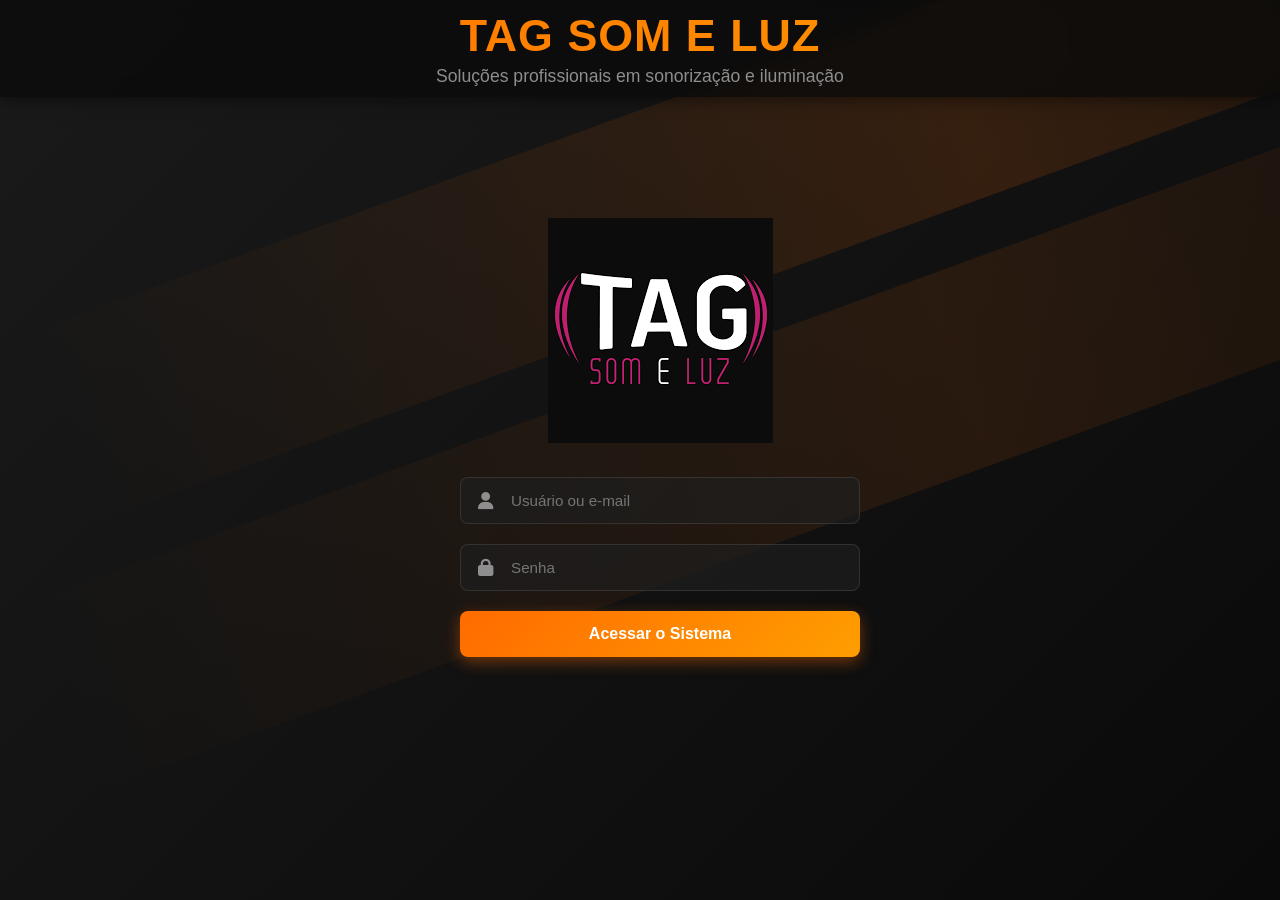
<file: index.html>
<!DOCTYPE html>
<html lang="pt-BR">
<head>
    <meta charset="UTF-8">
    <meta name="viewport" content="width=device-width, initial-scale=1.0, minimum-scale=1.0, maximum-scale=1.0, user-scalable=no">
    <title>Tag Som e Luz - Sistema Integrado</title>
    <link rel="stylesheet" href="https://cdnjs.cloudflare.com/ajax/libs/font-awesome/6.4.0/css/all.min.css">
    <link rel="stylesheet" href="style.css">
    <meta name="viewport" content="width=device-width, initial-scale=1.0">
    <meta name="viewport" content="width=device-width, initial-scale=1.0, viewport-fit=cover">
    
</head>
<body>

    <!-- Página de Login -->
    <div class="login-page" id="loginPage">
        <!-- Efeitos de fundo -->
        <div class="background-effects">
            <div class="light-beam"></div>
            <div class="light-beam"></div>
        </div>
        
        <!-- Cabeçalho -->
        <header class="logo-header">
            <h1>TAG SOM E LUZ</h1>
            <p>Soluções profissionais em sonorização e iluminação</p>
        </header>
        
        <!-- Conteúdo Principal -->
       
            
            <!-- Formulário de Login -->
            <div class="form-container">
                <div class="form-box">
                    <div class="form-logo">
                         <img src="src/tag.png" >
                    </div>
                    
                    <form id="login-form">
                        <div class="input-group">
                            <i class="fas fa-user"></i>
                            <input type="text" name="username" placeholder="Usuário ou e-mail" required>
                        </div>
                        
                        <div class="input-group">
                            <i class="fas fa-lock"></i>
                            <input type="password" name="password" placeholder="Senha" required>
                        </div>
                        
                        <input type="submit" value="Acessar o Sistema">
                    </form>
                    
                    
                </div>
            </div>
        </div>
    </div>
    
    <!-- Sistema Principal -->
    <div class="app-container" id="appContainer" style="display: none;">
        <!-- Sidebar -->
        <div class="sidebar">
            <div class="sidebar-header">
                <div class="sidebar-logo">
                    <div class="sidebar-logo-icon">
                        <i class="fas fa-lightbulb"></i>
                    </div>
                    <h1>Tag</h1>
                </div>
            </div>
            
            <ul class="nav-menu">
                <li class="nav-item">
                    <a href="#" class="nav-link active" data-page="dashboard">
                        <i class="fas fa-home"></i>
                        <span>TAG</span>
                    </a>
                </li>
                <li class="nav-item">
                    <a href="#" class="nav-link" data-page="equipamentos">
                        <i class="fas fa-boxes"></i>
                        <span>Equipamentos</span>
                    </a>
                </li>
                <li class="nav-item">
                    <a href="#" class="nav-link" data-page="eventos">
                        <i class="fas fa-calendar-alt"></i>
                        <span> Gerenciamento de Eventos</span>
                    </a>
                </li>
                <li class="nav-item">
                    <a href="#" class="nav-link" data-page="orcamentos">
                        <i class="fas fa-file-invoice-dollar"></i>
                        <span>Orçamentos</span>
                    </a>
                </li>
                <li class="nav-item">
                    <a href="#" class="nav-link" data-page="agendamento">
                        <i class="fas fa-calendar-check"></i>
                        <span>Agendamento</span>
                    </a>
                </li>
                <li class="nav-item">
                    <a href="#" class="nav-link">
                        <i class="fas fa-cog"></i>
                        <span>Configurações</span>
                    </a>
                </li>
            </ul>
        </div>
        
        <!-- Conteúdo Principal -->
        <div class="main-content">
            <!-- Topbar -->
            <div class="topbar">
                <div class="page-title" id="currentPageTitle">TAG SOM E LUS</div>
                <div class="user-info">
                    <div class="user-avatar">TAG</div>
                    <div class="user-name">gianeis</div>
                    <button class="logout-btn" id="logoutBtn">
                        <i class="fas fa-sign-out-alt"></i> Sair
                    </button>
                </div>
            </div>
            
            <!-- Dashboard -->
            <div class="page active" id="dashboard">
                <div class="dashboard-stats">
                    <div class="stat-card">
                        <i class="fas fa-boxes fa-2x"></i>
                        <div class="stat-value">243</div>
                        <div class="stat-label">Equipamentos</div>
                    </div>
                    <div class="stat-card">
                        <i class="fas fa-calendar-check fa-2x"></i>
                        <div class="stat-value">12</div>
                        <div class="stat-label">Eventos Ativos</div>
                    </div>
                    <div class="stat-card">
                        <i class="fas fa-file-invoice-dollar fa-2x"></i>
                        <div class="stat-value">8</div>
                        <div class="stat-label">Orçamentos</div>
                    </div>
                    <div class="stat-card">
                        <i class="fas fa-check-circle fa-2x"></i>
                        <div class="stat-value">86%</div>
                        <div class="stat-label">Checklists Concluídos</div>
                    </div>
                </div>
                
                
            </div>
            
            <!-- Página de Equipamentos -->
            <div class="page" id="equipamentos">
                
                <div class="equipamentos-container">
                    <h1><i class="fas fa-boxes"></i> Controle de Equipamentos</h1>
                    
                    <div class="filtros">
                        <select id="filtro-categoria2">
                            <option value="">Todas Categorias</option>
                            <option value="estrutura">Estruturas</option>
                            <option value="iluminacao">Iluminação</option>
                            <option value="som">Sonorização</option>
                            <option value="controle">Controles</option>
                            <option value="acessorio">Acessórios</option>
                        </select>
                        
                        <select id="filtro-local2">
                            <option value="">Todos Locais</option>
                            <option value="barracao">Barracão</option>
                            <option value="silene">Silene</option>
                            <option value="san-carlo">San Carlo</option>
                        </select>
                        
                        <input type="text" id="busca2" placeholder="Pesquisar equipamento...">
                    </div>
                    
                    <table id="tabela-equipamentos2">
                        <thead>
                            <tr>
                                <th>Material</th>
                                <th>Quantidade</th>
                                <th>Local</th>
                                <th>Observações</th>
                            </tr>
                        </thead>
                        <tbody>
                            <!-- Dados serão inseridos via JavaScript -->
                        </tbody>
                    </table>
                </div>
                <div class="equipamentos-container">
                    <h1><i class="fas fa-boxes"></i> Equipamentos Recentes</h1>
                    
                    <div class="filtros">
                        <select id="filtro-categoria">
                            <option value="">Todas Categorias</option>
                            <option value="estrutura">Estruturas</option>
                            <option value="iluminacao">Iluminação</option>
                            <option value="som">Sonorização</option>
                            <option value="som">Painel de LED</option>
                            <option value="controle">Controles</option>
                            <option value="acessorio">Acessórios</option>
                        </select>
                        
                        <select id="filtro-local">
                            <option value="">Todos Locais</option>
                            <option value="barracao">Barracão</option>
                            <option value="silene">Silene</option>
                            <option value="san-carlo">San Carlo</option>
                        </select>
                        
                        <input type="text" id="busca" placeholder="Pesquisar equipamento...">
                    </div>
                    
                    <table id="tabela-equipamentos">
                        <thead>
                            <tr>
                                <th>Material</th>
                                <th>Quantidade</th>
                                <th>Local</th>
                                <th>Observações</th>
                            </tr>
                        </thead>
                        <tbody>
                            <!-- Dados serão inseridos via JavaScript -->
                        </tbody>
                    </table>
                </div>
            </div>
            
            <!-- Página de Eventos -->
            <div class="page" id="eventos">
                <div class="eventos-container">
                    <h1><i class="fas fa-calendar-alt"></i> Gerenciamento de Eventos</h1>
                    
                    <!-- Abas -->
                    <div class="abas">
                        <div class="aba ativa" onclick="abrirAba('orcamento')">Orçamento</div>
                        <div class="aba" onclick="abrirAba('checklist')">Checklist Operacional</div>
                        <div class="aba" onclick="abrirAba('eventos-agendados')">Eventos Agendados</div>
                    </div>
                    
                    <!-- Aba Orçamento -->
                    <div id="orcamento" class="conteudo-aba ativa">
                        <h2>Novo Orçamento</h2>
                        
                        <form id="form-orcamento">
                            <div class="form-group">
                                <label for="cliente">Cliente*</label>
                                <input type="text" id="cliente" required>
                            </div>
                            
                            <div class="form-group">
                                <label for="evento">Tipo de Evento*</label>
                                <select id="evento" required>
                                    <option value="">Selecione...</option>
                                    <option value="casamento">Casamento</option>
                                    <option value="show">Show</option>
                                    <option value="corporativo">Evento Corporativo</option>
                                    <option value="festa">Festa Particular</option>
                                </select>
                            </div>
                            
                            <div class="form-group">
                                <label for="data">Data do Evento*</label>
                                <input type="date" id="data" required>
                            </div>
                            
                            <div class="form-group">
                                <label for="local">Local*</label>
                                <input type="text" id="local" required placeholder="Endereço completo">
                            </div>
                            
                            <div class="form-group">
                                <label for="observacoes">Detalhes do Evento</label>
                                <textarea id="observacoes" placeholder="Número de convidados, horários, necessidades especiais..."></textarea>
                            </div>
                            
                            <h3>Equipamentos Necessários</h3>
                            <div class="equipamentos-lista" id="lista-equipamentos">
                                <!-- Gerado dinamicamente pelo JavaScript -->
                            </div>
                            
                            <div style="margin-top: 20px; font-size: 1.2rem;">
                                Total: R$ <span id="total-orcamento-form">0.00</span>
                            </div>
                            
                            <button type="submit" class="btn">GERAR ORÇAMENTO</button>
                        </form>
                    </div>
                    
                    <!-- Aba Checklist -->
                    <div id="checklist" class="conteudo-aba">
                        <h2>Checklist Operacional</h2>
                        
                        <div class="form-group">
                            <label for="selecionar-evento">Selecione o Evento:</label>
                            <select id="selecionar-evento" class="form-control">
                                <option value="">Carregando eventos...</option>
                            </select>
                        </div>
                        
                        <div id="detalhes-evento" style="display: none;">
                            <h3>Informações do Evento</h3>
                            <p><strong>Cliente:</strong> <span id="checklist-cliente"></span></p>
                            <p><strong>Data:</strong> <span id="checklist-data"></span></p>
                            <p><strong>Local:</strong> <span id="checklist-local"></span></p>
                            
                            <h3 style="margin-top: 30px;">Checklist de Equipamentos</h3>
                            <div id="checklist-equipamentos">
                                <!-- Gerado dinamicamente -->
                            </div>
                            
                            <div class="form-group" style="margin-top: 30px;">
                                <label for="responsavel">Responsável pela Montagem:</label>
                                <input type="text" id="responsavel" placeholder="Nome do funcionário">
                            </div>
                            
                            <button class="btn" onclick="salvarChecklist()">SALVAR CHECKLIST</button>
                        </div>
                    </div>
                    
                    <!-- Aba Eventos Agendados -->
                    <div id="eventos-agendados" class="conteudo-aba">
                        <h2>Eventos Agendados</h2>
                        <div id="lista-eventos">
                            <option value="aprovado">Aprovado</option>
                            
                            <!-- Gerado dinamicamente -->
                        </div>

                        
                    </div>
                </div>
            </div>
            
            <!-- Página de Orçamentos -->
            <div class="page" id="orcamentos">
                <div class="orcamento-container">
                    <div class="orcamento-header">
                        <h1><i class="fas fa-file-invoice-dollar"></i> Orçamentos</h1>
                        <button class="btn" onclick="novoOrcamento()">
                            <i class="fas fa-plus"></i> Novo Orçamento
                        </button>
                    </div>
                    
                    <div class="filtros">
                        <select id="filtro-status">
                            <option value="">Todos os Status</option>
                            <option value="pendente">Pendente</option>
                            <option value="aprovado">Aprovado</option>
                            <option value="recusado">Recusado</option>
                        </select>
                        
                        <input type="text" id="busca-orcamento" placeholder="Pesquisar orçamento...">
                    </div>
                    
                    <div id="lista-orcamentos">
                        <!-- Orçamentos serão carregados aqui -->
                    </div>
                    
                </div>
                
                <!-- Detalhes do Orçamento (inicialmente oculto) -->
                <div id="detalhes-orcamento" style="display: none;">
                    <div class="orcamento-container">
                        <div class="orcamento-header">
                            <h1 id="orcamento-titulo">Detalhes do Orçamento</h1>
                            <button class="btn" id="btn-export">
                                <i class="fas fa-file-pdf"></i> Exportar PDF
                            </button>
                        </div>
                        
                        <div class="orcamento-info">
                            <div class="info-card">
                                <h3>Cliente</h3>
                                <p id="orc-cliente">-</p>
                            </div>
                            
                            <div class="info-card">
                                <h3>Data do Evento</h3>
                                <p id="orc-data">-</p>
                            </div>
                            
                            <div class="info-card">
                                <h3>Local</h3>
                                <p id="orc-local">-</p>
                            </div>
                            
                            <div class="info-card">
                                <h3>Status</h3>
                                <p id="orc-status">-</p>
                            </div>
                        </div>
                        
                        <h3>Equipamentos</h3>
                        <table class="equipamentos-table">
                            <thead>
                                <tr>
                                    <th>Equipamento</th>
                                    <th>Quantidade</th>
                                    <th>Dias</th>
                                    <th>Valor Unitário</th>
                                    <th>Subtotal</th>
                                </tr>
                            </thead>
                            <tbody id="tabela-equipamentos-orc">
                                <!-- Itens serão preenchidos por JS -->
                            </tbody>
                        </table>
                        
                        <div class="total-orcamento">
                            Total: <span id="total-orcamento">R$ 0,00</span>
                        </div>
                        
                        <div style="margin-top: 30px; display: flex; gap: 15px;">
                <button class="btn" style="background: var(--success);" id="btn-aprovar">Aprovar Orçamento</button>
                <button class="btn" style="background: var(--danger);" id="btn-recusar">Recusar Orçamento</button>
                <button class="btn" style="background: var(--dark);" id="btn-deletar">
                    <i class="fas fa-trash"></i> Excluir aqui
                </button>
                <button class="btn" onclick="fecharDetalhes()">Voltar</button>
            </div>
                    </div>
                </div>
            </div>
            
            <!-- Página de Agendamento -->
            <div class="page" id="agendamento">
                <div class="eventos-container">
                    <h1><i class="fas fa-calendar-alt"></i> Agenda de Eventos</h1>
                    
                    <div class="calendar-container">
                        <div class="calendar-header">
                            <h2 id="current-month">Junho 2024</h2>
                            <div class="calendar-nav">
                                <button id="prev-month"><i class="fas fa-chevron-left"></i></button>
                                <button id="today">Hoje</button>
                                <button id="next-month"><i class="fas fa-chevron-right"></i></button>
                            </div>
                        </div>
                        
                        <div class="calendar-grid" id="calendar-grid">
                            <!-- Dias serão gerados dinamicamente -->
                        </div>
                    </div>
                    
                    <div style="margin-top: 30px;">
                        <h2>Eventos Agendados</h2>
                        <div id="eventos-lista">
                            <!-- Eventos serão listados aqui -->
                        </div>
                    </div>
                </div>
            </div>
        </div>
    </div>

    <!-- Modal de Detalhes do Evento -->
    <div class="modal" id="event-modal">
        <div class="modal-content">
            <span class="close-modal" id="close-modal">&times;</span>
            <h2 id="modal-title">Detalhes do Evento</h2>
            
            <div class="form-group">
                <label for="event-cliente">Cliente</label>
                <input type="text" id="event-cliente" readonly>
            </div>
            
            <div class="form-group">
                <label for="event-data">Data</label>
                <input type="text" id="event-data" readonly>
            </div>
            
            <div class="form-group">
                <label for="event-local">Local</label>
                <input type="text" id="event-local" readonly>
            </div>
            
            <div class="form-group">
                <label for="event-tipo">Tipo de Evento</label>
                <input type="text" id="event-tipo" readonly>
            </div>
            
            <div class="form-group">
                <label>Equipamentos</label>
                <div id="event-equipamentos" style="max-height: 200px; overflow-y: auto; background: rgba(40,40,40,0.8); padding: 10px; border-radius: 5px;"></div>
            </div>
            
            <div class="form-group">
                <label for="event-responsavel">Responsável</label>
                <input type="text" id="event-responsavel">
            </div>
            
            <div class="form-group">
                <label for="event-observacoes">Observações</label>
                <textarea id="event-observacoes" rows="3"></textarea>
            </div>
            
            <div style="display: flex; gap: 10px; margin-top: 20px;">
                <button class="btn" id="btn-salvar-evento">Salvar</button>
                <button class="btn" style="background: var(--danger);" id="btn-cancelar-evento">Cancelar Evento</button>
            </div>
        </div>
    </div>

    <!-- Modal de Confirmação de Exclusão -->
    <div class="confirmation-modal" id="confirmationModal">
        <div class="confirmation-content">
            <h2><i class="fas fa-exclamation-triangle" style="color: var(--warning); margin-bottom: 15px;"></i></h2>
            <h3>Confirmar Exclusão</h3>
            <p>Tem certeza que deseja excluir permanentemente este orçamento?</p>
            <p style="font-size: 0.9rem; color: var(--gray); margin-top: 10px;">Esta ação não pode ser desfeita.</p>
            
            <div class="confirmation-buttons">
                <button class="btn-cancel" id="btn-cancel-delete">Cancelar</button>
                <button class="btn-confirm" id="btn-confirm-delete">Excluir Permanentemente</button>
            </div>
        </div>
    </div>


    

    <script>
        // Banco de dados simulado
        let eventos = JSON.parse(localStorage.getItem('eventosTag')) || [
            {
                id: 1,
                cliente: "Ana Silva",
                tipoEvento: "Casamento",
                data: "2024-06-15",
                local: "Salão de Festas Jardim das Flores",
                equipamentos: [
                    { nome: "Caixa de Som JBL 15\"", quantidade: 4 },
                    { nome: "Canhão de Luz RGB 200W", quantidade: 12 }
                ],
                responsavel: "Carlos Oliveira",
                observacoes: "Cerimônia às 16h, recepção às 18h",
                status: "confirmado"
            },
            {
                id: 2,
                cliente: "Produções Musicais LTDA",
                tipoEvento: "Show de Rock",
                data: "2024-06-20",
                local: "Teatro Municipal",
                equipamentos: [
                    { nome: "Caixa de Som JBL 15\"", quantidade: 8 },
                    { nome: "Estrutura Metálica Q30", quantidade: 1 },
                    { nome: "Máquina de Fumaça", quantidade: 2 }
                ],
                responsavel: "Roberto Santos",
                observacoes: "Soundcheck às 17h",
                status: "confirmado"
            }
        ];
        let orcamentos = JSON.parse(localStorage.getItem('orcamentosTag')) || [];
        let equipamentosDisponiveis = [
            { id: 1, nome: "Caixa de Som JBL 15\"", categoria: "som", diaria: 180 },
            { id: 2, nome: "Canhão de Luz RGB 200W", categoria: "iluminacao", diaria: 120 },
            { id: 3, nome: "Microfone Sem Fio Shure", categoria: "som", diaria: 80 },
            { id: 4, nome: "Estrutura Metálica Q30", categoria: "estrutura", diaria: 300 },
            { id: 5, nome: "Mesa de Som Behringer", categoria: "som", diaria: 150 },
            { id: 6, nome: "Projetor 5000 Lumens", categoria: "projecao", diaria: 200 },
            { id: 7, nome: "Máquina de Fumaça", categoria: "efeitos", diaria: 90 }
        ];

        // Dados dos equipamentos (extraídos do PDF)
        const equipamentos = [
    { material: "Estrutura Q30", quantidade: "43m total", local: "barracão", categoria: "estrutura" },
    { material: "1 metrô", quantidade: "4", local: "barracão", categoria: "estrutura" },
    { material: "1,5 metro", quantidade: "", local: "barracão", categoria: "estrutura" },
    { material: "2,5 metro", quantidade: "", local: "barracão", categoria: "estrutura" },
    { material: "3 metro", quantidade: "", local: "barracão", categoria: "estrutura" },
    { material: "Cubos", quantidade: "", local: "barracão", categoria: "estrutura" },
    { material: "Pés", quantidade: "", local: "barracão", categoria: "estrutura" },
    { material: "Curva grande", quantidade: "", local: "barracão", categoria: "estrutura" },
    { material: "Curva pequenas", quantidade: "", local: "barracão", categoria: "estrutura" },
    { material: "Sliver", quantidade: "", local: "barracão", categoria: "estrutura" },
    { material: "pal de carga", quantidade: "", local: "barracão", categoria: "estrutura" },
    { material: "Cinta de Sliver", quantidade: "", local: "barracão", categoria: "estrutura" },
    { material: "Estrutura Q20", quantidade: "", local: "barracão", categoria: "estrutura" },
    { material: "1metro", quantidade: "", local: "barracão", categoria: "estrutura" },
    { material: "1metro", quantidade: "", local: "barracão", categoria: "estrutura" },
    { material: "0,5", quantidade: "", local: "barracão", categoria: "estrutura" },
    { material: "Curva grande", quantidade: "", local: "barracão", categoria: "estrutura" },
    { material: "Curva pequena", quantidade: "", local: "barracão", categoria: "estrutura" },
    { material: "Cubos", quantidade: "", local: "barracão", categoria: "estrutura" },
    { material: "cubo", quantidade: "", local: "barracão", categoria: "estrutura" },
    { material: "Escada", quantidade: "", local: "barracão", categoria: "estrutura" },
    { material: "Pequena", quantidade: "", local: "barracão", categoria: "estrutura" },
    { material: "Grande", quantidade: "", local: "barracão", categoria: "estrutura" },
    { material: "Pista de LED", quantidade: "", local: "barracão", categoria: "iluminacao" },
    { material: "placas de LED", quantidade: "", local: "barracão", categoria: "iluminacao" },
    { material: "placas infinytparis", quantidade: "", local: "barracão", categoria: "iluminacao" },
    { material: "placas Paris", quantidade: "", local: "barracão", categoria: "iluminacao" },
    { material: "placas de DJ Paris", quantidade: "", local: "barracão", categoria: "iluminacao" },
    { material: "Placas de LED Paris", quantidade: "36", local: "barracão", categoria: "iluminacao", obs: "32 funcionando" },
    { material: "Caixas de Som", quantidade: "", local: "barracão", categoria: "som" },
    { material: "grave 18 leacs", quantidade: "", local: "barracão", categoria: "som" },
    { material: "grave 15 JBL Selenium", quantidade: "", local: "barracão", categoria: "som" },
    { material: "caixa 12 JBL Selenium master", quantidade: "", local: "barracão", categoria: "som" },
    { material: "caixa 12 JBL Selenium JBL", quantidade: "", local: "barracão", categoria: "som" },
    { material: "caixa 12 JBL Selenium master", quantidade: "", local: "barracão", categoria: "som" },
    { material: "caixa 15 JBL Selenium master", quantidade: "2", local: "barracão", categoria: "som" },
    { material: "caixa 15 transdutori", quantidade: "", local: "barracão", categoria: "som" },
    { material: "caixa de 15 passiva", quantidade: "", local: "barracão", categoria: "som" },
    { material: "graves 18 duplo", quantidade: "", local: "barracão", categoria: "som" },
    { material: "Palco", quantidade: "", local: "barracão", categoria: "estrutura" },
    { material: "módulos 2x1", quantidade: "", local: "barracão", categoria: "estrutura" },
    { material: "tábua 2x1", quantidade: "", local: "barracão", categoria: "estrutura" },
    { material: "Iluminação", quantidade: "", local: "barracão", categoria: "iluminacao" },
    { material: "canhão", quantidade: "", local: "barracão", categoria: "iluminacao" },
    { material: "canhão amber", quantidade: "", local: "barracão", categoria: "iluminacao" },
    { material: "canhão RGB", quantidade: "60", local: "barracão", categoria: "iluminacao", obs: "aproximadamente" },
    { material: "canhão RGB banda", quantidade: "", local: "barracão", categoria: "iluminacao" },
    { material: "canhão RGB Silene", quantidade: "", local: "barracão", categoria: "iluminacao" },
    { material: "luz néon", quantidade: "", local: "barracão", categoria: "iluminacao" },
    { material: "ribalta UV", quantidade: "", local: "barracão", categoria: "iluminacao" },
    { material: "lâmpada luz Negra", quantidade: "", local: "barracão", categoria: "iluminacao" },
    { material: "estrobo", quantidade: "", local: "barracão", categoria: "iluminacao" },
    { material: "estrobo de LED", quantidade: "", local: "barracão", categoria: "iluminacao" },
    { material: "estrobo lâmpada", quantidade: "", local: "barracão", categoria: "iluminacao" },
    { material: "laser", quantidade: "", local: "barracão", categoria: "iluminacao" },
    { material: "wale", quantidade: "", local: "barracão", categoria: "iluminacao" },
    { material: "wale", quantidade: "", local: "barracão", categoria: "iluminacao" },
    { material: "wale silene", quantidade: "", local: "barracão", categoria: "iluminacao" },
    { material: "movie de led", quantidade: "", local: "barracão", categoria: "iluminacao" },
    { material: "muvie de led", quantidade: "", local: "barracão", categoria: "iluminacao" },
    { material: "muvie de led", quantidade: "", local: "barracão", categoria: "iluminacao" },
    { material: "globos espelhados", quantidade: "", local: "barracão", categoria: "iluminacao" },
    { material: "caixa de madeira 30cm", quantidade: "", local: "barracão", categoria: "acessorio" },
    { material: "caixas de papelão", quantidade: "", local: "barracão", categoria: "acessorio" },
    { material: "globos grande", quantidade: "", local: "barracão", categoria: "iluminacao" },
    { material: "globos de 30cm", quantidade: "", local: "barracão", categoria: "iluminacao" },
    { material: "projeto", quantidade: "", local: "barracão", categoria: "acessorio" },
    { material: "skypaper", quantidade: "", local: "barracão", categoria: "iluminacao" },
    { material: "iluminação externa/interna", quantidade: "", local: "barracão", categoria: "iluminacao" },
    { material: "refletores", quantidade: "", local: "barracão", categoria: "iluminacao" },
    { material: "refletor de led 50w", quantidade: "", local: "barracão", categoria: "iluminacao" },
    { material: "refletor de lâmpada P", quantidade: "", local: "barracão", categoria: "iluminacao" },
    { material: "refletor de lâmpada G", quantidade: "", local: "barracão", categoria: "iluminacao" },
    { material: "canhão lâmpada", quantidade: "", local: "barracão", categoria: "iluminacao" },
    { material: "HQI", quantidade: "", local: "barracão", categoria: "iluminacao" },
    { material: "reator HQI", quantidade: "", local: "barracão", categoria: "iluminacao" },
    { material: "pim bim", quantidade: "", local: "barracão", categoria: "acessorio" },
    { material: "microfone", quantidade: "", local: "barracão", categoria: "som" },
    { material: "Mic karsect", quantidade: "", local: "barracão", categoria: "som" },
    { material: "Mic heat set", quantidade: "", local: "barracão", categoria: "som" },
    { material: "Mic AKG", quantidade: "2 base com 1 mic", local: "barracão", categoria: "som" },
    { material: "Mic com fio shure", quantidade: "", local: "barracão", categoria: "som" },
    { material: "Mic lê som", quantidade: "", local: "barracão", categoria: "som" },
    { material: "Tripé", quantidade: "", local: "barracão", categoria: "acessorio" },
    { material: "pedestal", quantidade: "", local: "barracão", categoria: "acessorio" },
    { material: "fumaça", quantidade: "5", local: "barracão", categoria: "acessorio" },
    { material: "infláveis", quantidade: "", local: "barracão", categoria: "acessorio" },
    { material: "estrelas", quantidade: "", local: "barracão", categoria: "acessorio" },
    { material: "quadrado", quantidade: "", local: "barracão", categoria: "acessorio" },
    { material: "tubo", quantidade: "", local: "barracão", categoria: "acessorio" },
    { material: "culer", quantidade: "", local: "barracão", categoria: "acessorio" },
    { material: "mesa de iluminação", quantidade: "", local: "barracão", categoria: "controle" },
    { material: "Control DMX512 preta", quantidade: "3", local: "barracão", categoria: "controle" },
    { material: "control dmx 512 operator", quantidade: "", local: "barracão", categoria: "controle" },
    { material: "control dmx 512 verde", quantidade: "", local: "barracão", categoria: "controle" },
    { material: "control 512 pista infinytparis", quantidade: "", local: "barracão", categoria: "controle" },
    { material: "control 512 pista de led", quantidade: "", local: "barracão", categoria: "controle" },
    { material: "control 512 azul", quantidade: "", local: "barracão", categoria: "controle" },
    { material: "Pilot", quantidade: "", local: "barracão", categoria: "controle" },
    { material: "mesa de som", quantidade: "", local: "barracão", categoria: "som" },
    { material: "oneal", quantidade: "", local: "barracão", categoria: "som" },
    { material: "behringer", quantidade: "", local: "barracão", categoria: "som" },
    { material: "wattsom P", quantidade: "", local: "barracão", categoria: "som" },
    { material: "wattsom G", quantidade: "", local: "barracão", categoria: "som" },
    { material: "Televisões", quantidade: "", local: "barracão", categoria: "acessorio" },
    { material: "Philco 48", quantidade: "", local: "barracão", categoria: "acessorio" },
    { material: "Philco 39", quantidade: "", local: "barracão", categoria: "acessorio" },
    { material: "Philco 43", quantidade: "", local: "barracão", categoria: "acessorio" },
    { material: "Philco 39", quantidade: "", local: "barracão", categoria: "acessorio" },
    { material: "controladora DJ", quantidade: "", local: "barracão", categoria: "controle" },
    { material: "wego", quantidade: "", local: "barracão", categoria: "controle" },
    { material: "ddj ergo", quantidade: "", local: "barracão", categoria: "controle" },
    { material: "xpoint", quantidade: "", local: "barracão", categoria: "controle" }
];

        // Variáveis para controle de exclusão
        let orcamentoAtualId = null; // Armazena o ID do orçamento sendo visualizado

        // Referências atuais para navegação no calendário
        let currentDate = new Date();
        let currentMonth = currentDate.getMonth();
        let currentYear = currentDate.getFullYear();
        let selectedEvent = null;

        // Nomes dos meses e dias
        const monthNames = ["Janeiro", "Fevereiro", "Março", "Abril", "Maio", "Junho", 
                           "Julho", "Agosto", "Setembro", "Outubro", "Novembro", "Dezembro"];
        const dayNames = ["Dom", "Seg", "Ter", "Qua", "Qui", "Sex", "Sáb"];

        // Função para carregar a tabela
       function carregarTabela(tableId, filtroCategoria = "", filtroLocal = "", busca = "") {
    const tbody = document.querySelector(`#${tableId} tbody`);
    tbody.innerHTML = "";
    
    const filtrados = equipamentos.filter(item => {
        const categoriaMatch = !filtroCategoria || item.categoria === filtroCategoria;
        const localMatch = !filtroLocal || item.local.includes(filtroLocal);
        const buscaMatch = !busca || item.material.toLowerCase().includes(busca.toLowerCase());
        
        return categoriaMatch && localMatch && buscaMatch;
    });
    
    if (filtrados.length === 0) {
        tbody.innerHTML = `<tr><td colspan="4" style="text-align:center;">Nenhum equipamento encontrado</td></tr>`;
        return;
    }
    
    filtrados.forEach(item => {
        const classeLocal = item.local === "barracão" ? "status-barracao" : "status-outro";
        
        tbody.innerHTML += `
            <tr>
                <td>${item.material}</td>
                <td>${item.quantidade || "-"}</td>
                <td><span class="${classeLocal}">${item.local || "-"}</span></td>
                <td>${item.obs || "-"}</td>
            </tr>
        `;
    });
}
        
       // Login 1 tela aqui a
document.getElementById('login-form').addEventListener('submit', function(e) {
    e.preventDefault();
    const username = this.username.value;
    const password = this.password.value;
    
    if(!username || !password) {
        alert('Por favor, preencha todos os campos!');
        return;
    }
    
    // Verificação de senha fixa
    const SENHA_CORRETA = "vitor123"; // Altere para a senha que desejar
    const USUARIO_CORRETO = "Vitor"; // Altere para o usuário que desejar
    
    if(username === USUARIO_CORRETO && password === SENHA_CORRETA) {
        // Login bem-sucedido
        realizarLogin();
    } else {
        alert('Usuário ou senha incorretos!');
        // Limpar campo de senha
        this.password.value = '';
    }
});

function realizarLogin() {
    const formBox = document.querySelector('.form-box');
    formBox.style.transform = 'scale(0.98)';
    formBox.style.boxShadow = '0 5px 20px rgba(255, 107, 0, 0.3)';
    
    setTimeout(() => {
        formBox.style.transform = '';
        formBox.style.boxShadow = '';
        document.getElementById('loginPage').style.display = 'none';
        document.getElementById('appContainer').style.display = 'flex';
        
        // Carregar dados iniciais
        carregarTabela('tabela-equipamentos');
        carregarTabela('tabela-equipamentos2');
        carregarEquipamentos();
        carregarEventosParaChecklist();
        carregarListaEventos();
        carregarOrcamentos();
        renderCalendar();
        loadEventsList();
    }, 500);
}
        
        // Logout
        document.getElementById('logoutBtn').addEventListener('click', function() {
            document.getElementById('appContainer').style.display = 'none';
            document.getElementById('loginPage').style.display = 'block';
            document.getElementById('login-form').reset();
            orcamentoAtualId = null; // Resetar ao fazer logout
        });
        
        // Navegação
        document.querySelectorAll('.nav-link').forEach(link => {
            link.addEventListener('click', function(e) {
                e.preventDefault();
                
                // Remover classe ativa de todos os links
                document.querySelectorAll('.nav-link').forEach(item => {
                    item.classList.remove('active');
                });
                
                // Adicionar classe ativa ao link clicado
                this.classList.add('active');
                
                // Esconder todas as páginas
                document.querySelectorAll('.page').forEach(page => {
                    page.classList.remove('active');
                });
                
                // Mostrar a página correspondente
                const pageId = this.getAttribute('data-page');
                if (pageId) {
                    document.getElementById(pageId).classList.add('active');
                    document.getElementById('currentPageTitle').textContent = 
                        this.querySelector('span').textContent;
                        
                    // Se for a página de eventos, carregar os dados
                    if (pageId === 'eventos') {
                        abrirAba('orcamento');
                    } else if (pageId === 'orcamentos') {
                        carregarOrcamentos();
                    } else if (pageId === 'agendamento') {
                        renderCalendar();
                        loadEventsList();
                    }
                }
            });
        });
        
        // Filtros Dashboard
        document.getElementById("filtro-categoria").addEventListener("change", (e) => {
            carregarTabela('tabela-equipamentos', e.target.value, document.getElementById("filtro-local").value, document.getElementById("busca").value);
        });
        
        document.getElementById("filtro-local").addEventListener("change", (e) => {
            carregarTabela('tabela-equipamentos', document.getElementById("filtro-categoria").value, e.target.value, document.getElementById("busca").value);
        });
        
        document.getElementById("busca").addEventListener("input", (e) => {
            carregarTabela('tabela-equipamentos', document.getElementById("filtro-categoria").value, document.getElementById("filtro-local").value, e.target.value);
        });
        
        // Filtros Página de Equipamentos
        document.getElementById("filtro-categoria2").addEventListener("change", (e) => {
            carregarTabela('tabela-equipamentos2', e.target.value, document.getElementById("filtro-local2").value, document.getElementById("busca2").value);
        });
        
        document.getElementById("filtro-local2").addEventListener("change", (e) => {
            carregarTabela('tabela-equipamentos2', document.getElementById("filtro-categoria2").value, e.target.value, document.getElementById("busca2").value);
        });
        
        document.getElementById("busca2").addEventListener("input", (e) => {
            carregarTabela('tabela-equipamentos2', document.getElementById("filtro-categoria2").value, document.getElementById("filtro-local2").value, e.target.value);
        });
        
        // Efeito de hover nas features
        const features = document.querySelectorAll('.feature');
        features.forEach(feature => {
            feature.addEventListener('mouseenter', () => {
                const icon = feature.querySelector('i');
                icon.style.transform = 'scale(1.2)';
                icon.style.color = '#FF9E00';
            });
            
            feature.addEventListener('mouseleave', () => {
                const icon = feature.querySelector('i');
                icon.style.transform = '';
                icon.style.color = '#FF6B00';
            });
        });
        
        // Funções para abas de eventos
        function abrirAba(abaId) {
            document.querySelectorAll('.conteudo-aba').forEach(aba => {
                aba.classList.remove('ativa');
            });
            
            document.querySelectorAll('.aba').forEach(aba => {
                aba.classList.remove('ativa');
            });
            
            document.getElementById(abaId).classList.add('ativa');
            document.querySelector(`.aba[onclick="abrirAba('${abaId}')"]`).classList.add('ativa');
            
            if (abaId === 'checklist') {
                carregarEventosParaChecklist();
            } else if (abaId === 'eventos-agendados') {
                carregarListaEventos();
            }
        }

        // Carrega equipamentos para seleção no orçamento
        function carregarEquipamentos() {
            const container = document.getElementById('lista-equipamentos');
            container.innerHTML = '';
            
            equipamentosDisponiveis.forEach(equip => {
                container.innerHTML += `
                    <div class="equipamento-card">
                        <h4>${equip.nome}</h4>
                        <p>R$ ${equip.diaria.toFixed(2)} /dia</p>
                        <div class="checkbox-container">
                            <input type="checkbox" id="equip-${equip.id}" value="${equip.id}">
                            <label for="equip-${equip.id}">          </label>
                        </div>
                        <div class="equipment-inputs" id="inputs-equip-${equip.id}" style="display: none; margin-top: 10px;">
                            <div>
                                <label>Quantidade: 
                                    <input type="number" min="1" value="1" id="qtd-equip-${equip.id}" style="width: 60px;">
                                </label>
                            </div>
                            <div>
                                <label>Dias: 
                                    <input type="number" min="1" value="1" id="dias-equip-${equip.id}" style="width: 60px;">
                                </label>
                            </div>
                        </div>
                    </div>
                `;
            });
            
            // Mostrar inputs quando seleciona
            document.querySelectorAll('#lista-equipamentos input[type="checkbox"]').forEach(checkbox => {
                checkbox.addEventListener('change', function() {
                    const inputsDiv = document.getElementById(`inputs-equip-${this.value}`);
                    inputsDiv.style.display = this.checked ? 'block' : 'none';
                    calcularTotalOrcamento();
                });
            });
            
            // Eventos para calcular total quando valores mudam
            document.getElementById('lista-equipamentos').addEventListener('input', function(e) {
                if (e.target.matches('input[type="number"]')) {
                    calcularTotalOrcamento();
                }
            });
        }
        
        // Calcular total do orçamento
        function calcularTotalOrcamento() {
            let total = 0;
            document.querySelectorAll('#lista-equipamentos input[type="checkbox"]:checked').forEach(checkbox => {
                const equipId = parseInt(checkbox.value);
                const qtd = parseInt(document.getElementById(`qtd-equip-${equipId}`).value) || 0;
                const dias = parseInt(document.getElementById(`dias-equip-${equipId}`).value) || 0;
                const equipamento = equipamentosDisponiveis.find(e => e.id === equipId);
                if (equipamento) {
                    total += equipamento.diaria * qtd * dias;
                }
            });
            document.getElementById('total-orcamento-form').textContent = total.toFixed(2);
        }

        // Formulário de orçamento
        document.getElementById('form-orcamento').addEventListener('submit', function(e) {
            e.preventDefault();
            
            const dataInput = document.getElementById('data').value; // Já está no formato YYYY-MM-DD

            const equipamentosSelecionados = [];
            document.querySelectorAll('#lista-equipamentos input[type="checkbox"]:checked').forEach(checkbox => {
                const equipId = parseInt(checkbox.value);
                const qtd = parseInt(document.getElementById(`qtd-equip-${equipId}`).value);
                const dias = parseInt(document.getElementById(`dias-equip-${equipId}`).value);
                const equipamento = equipamentosDisponiveis.find(e => e.id === equipId);
                
                equipamentosSelecionados.push({
                    id: equipId,
                    nome: equipamento.nome,
                    quantidade: qtd,
                    dias: dias,
                    diaria: equipamento.diaria,
                    subtotal: equipamento.diaria * qtd * dias
                });
            });
            const novoOrcamento = {
                id: Date.now(),
                cliente: document.getElementById('cliente').value,
                evento: document.getElementById('evento').value,
                data: dataInput,
                local: document.getElementById('local').value,
                observacoes: document.getElementById('observacoes').value,
                equipamentos: equipamentosSelecionados,
                total: parseFloat(document.getElementById('total-orcamento-form').textContent),
                status: 'pendente' // status padrão
            };
            
            orcamentos.push(novoOrcamento);
            localStorage.setItem('orcamentosTag', JSON.stringify(orcamentos));
            
            alert('Orçamento criado com sucesso! ID: ' + novoOrcamento.id);
            this.reset();
            carregarEquipamentos();
            document.getElementById('total-orcamento-form').textContent = '0.00';
            
            // Ir para a página de orçamentos
            document.querySelector('.nav-link[data-page="orcamentos"]').click();
        });

        // Carrega orçamentos
        function carregarOrcamentos() {
            const container = document.getElementById('lista-orcamentos');
            container.innerHTML = '';
            
            if (orcamentos.length === 0) {
                container.innerHTML = '<p>Nenhum orçamento cadastrado ainda.</p>';
                return;
            }
            
            const filtroStatus = document.getElementById('filtro-status').value;
            const busca = document.getElementById('busca-orcamento').value.toLowerCase();
            
            const filtrados = orcamentos.filter(orc => {
                const statusMatch = !filtroStatus || orc.status === filtroStatus;
                const buscaMatch = !busca || 
                    (orc.cliente && orc.cliente.toLowerCase().includes(busca)) ||
                    (orc.evento && orc.evento.toLowerCase().includes(busca)) ||
                    (orc.local && orc.local.toLowerCase().includes(busca));
                
                return statusMatch && buscaMatch;
            });
            
            if (filtrados.length === 0) {
                container.innerHTML = '<p>Nenhum orçamento encontrado com os filtros selecionados.</p>';
                return;
            }
            
            filtrados.forEach(orc => {
                let statusClass = '';
                let statusText = '';
                
                if (orc.status === 'pendente') {
                    statusClass = 'status-pendente';
                    statusText = 'PENDENTE';
                } else if (orc.status === 'aprovado') {
                    statusClass = 'status-concluido';
                    statusText = 'APROVADO';
                } else if (orc.status === 'recusado') {
                    statusClass = 'status-recusado';
                    statusText = 'RECUSADO';
                }
                
                container.innerHTML += `
                    <div class="info-card">
                        <h3>${orc.cliente} - ${orc.evento}</h3>
                        <p><strong>Data:</strong> ${formatarData(orc.data)}</p>
                        <p><strong>Local:</strong> ${orc.local || 'Não informado'}</p>
                        <p><strong>Status:</strong> <span class="status ${statusClass}">${statusText}</span></p>
                        <p><strong>Valor:</strong> R$ ${typeof orc.total === 'number' ? orc.total.toFixed(2) : '0.00'}</p>
                        <button class="btn" style="margin-top: 10px;" onclick="visualizarOrcamento(${orc.id})">Detalhes</button>
                    </div>
                `;
            });
        }

        // Visualizar orçamento
        function visualizarOrcamento(id) {
            const orcamento = orcamentos.find(o => o.id === id);
            if (orcamento) {
                orcamentoAtualId = id; // Armazena o ID do orçamento atual
                
                document.getElementById('orcamento-titulo').textContent = `Orçamento #${orcamento.id}`;
                document.getElementById('orc-cliente').textContent = orcamento.cliente;
                document.getElementById('orc-data').textContent = formatarData(orcamento.data);
                document.getElementById('orc-local').textContent = orcamento.local;
                
                let statusText = '';
                let statusClass = '';
                if (orcamento.status === 'pendente') {
                    statusText = 'PENDENTE';
                    statusClass = 'status-pendente';
                } else if (orcamento.status === 'aprovado') {
                    statusText = 'APROVADO';
                    statusClass = 'status-concluido';
                } else {
                    statusText = 'RECUSADO';
                    statusClass = 'status-recusado';
                }
                document.getElementById('orc-status').innerHTML = `<span class="status ${statusClass}">${statusText}</span>`;
                
                const tbody = document.getElementById('tabela-equipamentos-orc');
                tbody.innerHTML = '';
                
                let total = 0;
                orcamento.equipamentos.forEach(item => {
                    const subtotal = item.diaria * item.quantidade * item.dias;
                    total += subtotal;
                    
                    tbody.innerHTML += `
                        <tr>
                            <td>${item.nome}</td>
                            <td>${item.quantidade}</td>
                            <td>${item.dias}</td>
                            <td>R$ ${item.diaria.toFixed(2)}</td>
                            <td>R$ ${subtotal.toFixed(2)}</td>
                        </tr>
                    `;
                });
                
                document.getElementById('total-orcamento').textContent = `R$ ${total.toFixed(2)}`;
                
                // Configurar botões de aprovar/recusar
                document.getElementById('btn-aprovar').onclick = function() {
                    aprovarOrcamento(orcamento.id);
                };
                
                document.getElementById('btn-recusar').onclick = function() {
                    recusarOrcamento(orcamento.id);
                };
                
                // Configurar botão de exclusão
                document.getElementById('btn-deletar').onclick = function() {
                    mostrarConfirmacaoExclusao();
                };
                
                document.getElementById('lista-orcamentos').style.display = 'none';
                document.getElementById('detalhes-orcamento').style.display = 'block';
            }
        }
        
        // Função para mostrar modal de confirmação
        function mostrarConfirmacaoExclusao() {
            if (orcamentoAtualId === null) {
                alert("Nenhum orçamento selecionado!");
                return;
            }
            console.log("ID para exclusão:", orcamentoAtualId);
            document.getElementById('confirmationModal').style.display = 'flex';
        }

        // Função para fechar modal de confirmação
        function fecharConfirmacaoExclusao() {
            document.getElementById('confirmationModal').style.display = 'none';
        }

        // Função para deletar orçamento
        function deletarOrcamento() {
            if (orcamentoAtualId === null) return;
            
            try {
                const id = Number(orcamentoAtualId);
                const orcIndex = orcamentos.findIndex(o => o.id === id);
                
                if (orcIndex === -1) {
                    throw new Error(`Orçamento não encontrado: ${id}`);
                }

                orcamentos.splice(orcIndex, 1);
                localStorage.setItem('orcamentosTag', JSON.stringify(orcamentos));
                
                fecharDetalhes();
                carregarOrcamentos();
                fecharConfirmacaoExclusao();
                
                alert('Orçamento excluído com sucesso!');
                orcamentoAtualId = null;
            } catch (error) {
                console.error("Erro na exclusão:", error);
                alert("Falha ao excluir: " + error.message);
                fecharConfirmacaoExclusao();
            }
        }

        // Fechar detalhes do orçamento
        function fecharDetalhes() {
            document.getElementById('lista-orcamentos').style.display = 'grid';
            document.getElementById('detalhes-orcamento').style.display = 'none';
            orcamentoAtualId = null;
        }

        function aprovarOrcamento(id) {
            const orc = orcamentos.find(o => o.id === id);
            if (orc) {
                orc.status = 'aprovado';
                localStorage.setItem('orcamentosTag', JSON.stringify(orcamentos));
                
                // Corrigir a data antes de adicionar o evento
                adicionarEvento({
                    ...orc,
                    data: corrigirDataParaEvento(orc.data)
                });
                
                alert('Orçamento aprovado com sucesso! Evento agendado.');
                carregarOrcamentos();
                fecharDetalhes();
            }
        }

        function corrigirDataParaEvento(dataString) {
            if (!dataString || dataString.length < 10) return dataString;
            
            const ano = dataString.substring(0, 4);
            const mes = dataString.substring(5, 7);
            const dia = dataString.substring(8, 10);
            
            // Validar se os valores são numéricos
            if (isNaN(ano) || isNaN(mes) || isNaN(dia)) return dataString;
            
            const dataLocal = new Date(parseInt(ano), parseInt(mes) - 1, parseInt(dia));
            
            // Verificar se a data é válida
            if (isNaN(dataLocal.getTime())) return dataString;
            
            const anoCorrigido = dataLocal.getFullYear();
            const mesCorrigido = String(dataLocal.getMonth() + 1).padStart(2, '0');
            const diaCorrigido = String(dataLocal.getDate()).padStart(2, '0');
            
            return `${anoCorrigido}-${mesCorrigido}-${diaCorrigido}`;
        }

        function adicionarEvento(orcamento) {
            const novoEvento = {
                id: Date.now(),
                cliente: orcamento.cliente,
                tipoEvento: orcamento.evento,
                data: orcamento.data,
                local: orcamento.local,
                equipamentos: orcamento.equipamentos.map(eq => ({
                    nome: eq.nome,
                    quantidade: eq.quantidade
                })),
                responsavel: '',
                observacoes: orcamento.observacoes,
                status: "confirmado",
                checklist: orcamento.equipamentos.map(equip => ({
                    id: equip.id,
                    nome: equip.nome,
                    quantidade: equip.quantidade,
                    carregado: false,
                    montado: false,
                    testado: false
                }))
            };
            
            eventos.push(novoEvento);
            localStorage.setItem('eventosTag', JSON.stringify(eventos));
        }
        
        function recusarOrcamento(id) {
            const orc = orcamentos.find(o => o.id == id);
            if (!orc) return;

            if (!confirm('Tem certeza que deseja recusar este orçamento?')) {
                return;
            }

            orc.status = 'recusado';
            localStorage.setItem('orcamentosTag', JSON.stringify(orcamentos));
            
            alert('Orçamento recusado com sucesso!');
            carregarOrcamentos();
            fecharDetalhes();
        }

        function carregarEventosParaChecklist() {
            const select = document.getElementById('selecionar-evento');
            select.innerHTML = '<option value="">Selecione um evento...</option>';
            
            eventos.forEach(evento => {
                const option = document.createElement('option');
                option.value = evento.id;
                option.textContent = `${evento.cliente} - ${formatarData(evento.data)} - ${evento.tipoEvento}`;
                select.appendChild(option);
            });
            
            select.addEventListener('change', function() {
                const eventoId = parseInt(this.value);
                if (!eventoId) {
                    document.getElementById('detalhes-evento').style.display = 'none';
                    return;
                }
                
                const evento = eventos.find(e => e.id === eventoId);
                if (evento) {
                    document.getElementById('checklist-cliente').textContent = evento.cliente;
                    document.getElementById('checklist-data').textContent = formatarData(evento.data);
                    document.getElementById('checklist-local').textContent = evento.local;
                    
                    const checklistContainer = document.getElementById('checklist-equipamentos');
                    checklistContainer.innerHTML = '';
                    
                    evento.equipamentos.forEach(item => {
                        checklistContainer.innerHTML += `
                            <div class="checklist-item">
                                <div>
                                    <h4>${item.nome} (x${item.quantidade})</h4>
                                    <div style="display: flex; gap: 15px; margin-top: 5px;">
                                        <label><input type="checkbox"> Carregado</label>
                                        <label><input type="checkbox"> Caminhão</label>                                       
                                    </div>
                                </div>
                               
                            </div>
                        `;
                    });
                    
                    document.getElementById('detalhes-evento').style.display = 'block';
                }
            });
        }

        

        function salvarChecklist() {
            const eventoId = parseInt(document.getElementById('selecionar-evento').value);
            const responsavel = document.getElementById('responsavel').value;
            
            if (eventoId && responsavel) {
                const eventoIndex = eventos.findIndex(e => e.id === eventoId);
                if (eventoIndex !== -1) {
                    eventos[eventoIndex].responsavel = responsavel;
                    localStorage.setItem('eventosTag', JSON.stringify(eventos));
                    alert('Checklist salvo com sucesso!');
                }
            } 
        }

        function carregarListaEventos() {
            const container = document.getElementById('lista-eventos');
            container.innerHTML = '';
            
            if (eventos.length === 0) {
                container.innerHTML = '<p>Nenhum evento cadastrado ainda.</p>';
                return;
            }
            
            eventos.forEach(evento => {
                let statusClass = '';
                let statusText = '';
                
                if (evento.status === 'orcamento') {
                    statusClass = 'status-pendente';
                    statusText = 'ORÇAMENTO';
                } else if (evento.status === 'em_andamento') {
                    statusClass = 'status-concluido';
                    statusText = 'EM ANDAMENTO';
                } else if (evento.status === 'confirmado') {
                    statusClass = 'status-concluido';
                    statusText = 'CONFIRMADO';
                }
                
                const concluidos = evento.checklist ? evento.checklist.filter(item => item.carregado && item.montado && item.testado).length : 0;
                const total = evento.checklist ? evento.checklist.length : 0;
                
                container.innerHTML += `
                    <div class="checklist-item" style="margin-bottom: 20px;">
                        <div>
                            <h3>${evento.cliente}</h3>
                            <p><strong>Data:</strong> ${formatarData(evento.data)}</p>
                            <p><strong>Local:</strong> ${evento.local}</p>
                            <p><strong>Equipamentos:</strong> ${concluidos}/${total} </p>
                            ${evento.responsavel ? `<p><strong>Responsável:</strong> ${evento.responsavel}</p>` : ''}
                        </div>
                        <span class="status ${statusClass}">${statusText}</span>
                    </div>
                `;
            });
        }

        function formatarData(dataString) {
            if (!dataString) return '';
            const partes = dataString.split('-');
            if (partes.length === 3) {
                const [ano, mes, dia] = partes;
                return `${dia.padStart(2, '0')}/${mes.padStart(2, '0')}/${ano}`;
            }
            return dataString;
        }
        
        function novoOrcamento() {
            document.querySelector('.nav-link[data-page="eventos"]').click();
            abrirAba('orcamento');
        }

        // Calendário
        function renderCalendar() {
            const calendarGrid = document.getElementById('calendar-grid');
            calendarGrid.innerHTML = '';
            
            // Atualizar cabeçalho com mês/ano atual
            document.getElementById('current-month').textContent = 
                `${monthNames[currentMonth]} ${currentYear}`;
            
            // Criar cabeçalhos dos dias da semana
            for (let i = 0; i < 7; i++) {
                const dayHeader = document.createElement('div');
                dayHeader.className = 'calendar-day';
                dayHeader.innerHTML = `<div class="day-header">${dayNames[i]}</div>`;
                calendarGrid.appendChild(dayHeader);
            }
            
            // Obter primeiro dia do mês e quantos dias tem o mês
            const firstDay = new Date(currentYear, currentMonth, 1).getDay();
            const daysInMonth = new Date(currentYear, currentMonth + 1, 0).getDate();
            
            // Criar dias vazios para o início do mês
            for (let i = 0; i < firstDay; i++) {
                const emptyDay = document.createElement('div');
                emptyDay.className = 'calendar-day empty';
                calendarGrid.appendChild(emptyDay);
            }
            
            // Criar os dias do mês
            const today = new Date();
            const currentDay = today.getDate();
            const currentMonthToday = today.getMonth();
            const currentYearToday = today.getFullYear();
            
            for (let day = 1; day <= daysInMonth; day++) {
                const dayElement = document.createElement('div');
                dayElement.className = 'calendar-day';
                
                // Destacar o dia atual
                const isToday = day === currentDay && 
                                currentMonth === currentMonthToday && 
                                currentYear === currentYearToday;
                
                dayElement.innerHTML = `
                    <div class="day-header ${isToday ? 'today' : ''}">${day}</div>
                    <div class="day-events" id="events-${day}"></div>
                `;
                
                calendarGrid.appendChild(dayElement);
                
                // Adicionar eventos a este dia, se houver
                const dateStr = `${currentYear}-${String(currentMonth + 1).padStart(2, '0')}-${String(day).padStart(2, '0')}`;
                addEventsToDay(day, dateStr);
            }
        }

        function addEventsToDay(day, dateStr) {
            // Formatar a data do calendário para YYYY-MM-DD
            const formattedDay = `${currentYear}-${String(currentMonth + 1).padStart(2, '0')}-${String(day).padStart(2, '0')}`;
            
            const dayEvents = eventos.filter(event => event.data === formattedDay);
            
            const eventsContainer = document.getElementById(`events-${day}`);
            
            if (!eventsContainer) return;
            
            eventsContainer.innerHTML = '';
            
            dayEvents.forEach(event => {
                const eventElement = document.createElement('div');
                eventElement.className = 'event-item';
                eventElement.textContent = `${event.cliente} - ${event.tipoEvento}`;
                eventElement.dataset.eventId = event.id;
                
                eventElement.addEventListener('click', function() {
                    openEventModal(event.id);
                });
                
                eventsContainer.appendChild(eventElement);
            });
        }

        function loadEventsList() {
            const eventosLista = document.getElementById('eventos-lista');
            eventosLista.innerHTML = '';
            
            if (eventos.length === 0) {
                eventosLista.innerHTML = '<p>Nenhum evento agendado</p>';
                return;
            }
            
            // Ordenar eventos por data
            eventos.sort((a, b) => new Date(a.data) - new Date(b.data));
            
            eventos.forEach(event => {
                // Usar a função formatarData em vez de toLocaleDateString
                const formattedDate = formatarData(event.data);
                
                const eventElement = document.createElement('div');
                eventElement.className = 'checklist-item';
                eventElement.innerHTML = `
                    <div>
                        <h3>${event.cliente} - ${event.tipoEvento}</h3>
                        <p><strong>Data:</strong> ${formattedDate}</p>
                        <p><strong>Local:</strong> ${event.local}</p>
                        <p><strong>Responsável:</strong> ${event.responsavel || 'A definir'}</p>
                    </div>
                    <span class="status status-concluido">CONFIRMADO</span>
                `;
                
                eventElement.addEventListener('click', function() {
                    openEventModal(event.id);
                });
                
                eventosLista.appendChild(eventElement);
            });
        }

        function openEventModal(eventId) {
            const event = eventos.find(e => e.id === eventId);
            if (!event) return;
            
            selectedEvent = event;
            
            const eventDate = new Date(event.data);
            const formattedDate = formatarData(event.data);

            document.getElementById('modal-title').textContent = `Evento #${event.id}`;
            document.getElementById('event-cliente').value = event.cliente;
            document.getElementById('event-data').value = formattedDate;
            document.getElementById('event-local').value = event.local;
            document.getElementById('event-tipo').value = event.tipoEvento;
            document.getElementById('event-responsavel').value = event.responsavel || '';
            document.getElementById('event-observacoes').value = event.observacoes || '';
            document.getElementById('btn-cancelar-evento').onclick = cancelEvent;
            // Listar equipamentos
            const equipamentosContainer = document.getElementById('event-equipamentos');
            equipamentosContainer.innerHTML = '';
            
            event.equipamentos.forEach(equip => {
                const equipElement = document.createElement('div');
                equipElement.textContent = `${equip.nome} (x${equip.quantidade})`;
                equipamentosContainer.appendChild(equipElement);
            });
            
            document.getElementById('event-modal').style.display = 'flex';
        }

        function closeModal() {
            document.getElementById('event-modal').style.display = 'none';
            selectedEvent = null;
        }

        function saveEvent() {
            if (!selectedEvent) return;
            
            selectedEvent.responsavel = document.getElementById('event-responsavel').value;
            selectedEvent.observacoes = document.getElementById('event-observacoes').value;
            
            localStorage.setItem('eventosTag', JSON.stringify(eventos));
            closeModal();
            renderCalendar();
            loadEventsList();
            
            alert('Evento atualizado com sucesso!');
        }

        function cancelEvent() {
            // Verifica se há um evento selecionado
            if (!selectedEvent) {
                alert('Nenhum evento selecionado!');
                return;
            }
            
            

            try {
                // Encontra o índice do evento no array
                const eventIndex = eventos.findIndex(e => e.id === selectedEvent.id);
                
                // Verifica se o evento foi encontrado
                if (eventIndex === -1) {
                    throw new Error('Evento não encontrado no sistema');
                }

                // Remove o evento do array
                eventos.splice(eventIndex, 1);
                
                // Atualiza o localStorage
                localStorage.setItem('eventosTag', JSON.stringify(eventos));
                
                // Fecha o modal
                closeModal();
                
                // Atualiza a interface
                renderCalendar();
                loadEventsList();
                carregarListaEventos();
                
                // Feedback ao usuário
                alert('Evento cancelado com sucesso!');
            } catch (error) {
                console.error('Erro ao cancelar evento:', error);
                alert(`Falha ao cancelar evento: ${error.message}`);
            }
        }

        // Inicialização do calendário e eventos
        document.addEventListener('DOMContentLoaded', function() {
            // Event listeners para navegação no calendário
            document.getElementById('prev-month').addEventListener('click', function() {
                currentMonth--;
                if (currentMonth < 0) {
                    currentMonth = 11;
                    currentYear--;
                }
                renderCalendar();
            });
            
            document.getElementById('next-month').addEventListener('click', function() {
                currentMonth++;
                if (currentMonth > 11) {
                    currentMonth = 0;
                    currentYear++;
                }
                renderCalendar();
            });
            
            document.getElementById('today').addEventListener('click', function() {
                const today = new Date();
                currentMonth = today.getMonth();
                currentYear = today.getFullYear();
                renderCalendar();
            });
            
            // Event listeners para o modal
            document.getElementById('close-modal').addEventListener('click', closeModal);
            document.getElementById('btn-salvar-evento').addEventListener('click', saveEvent);
            document.getElementById('btn-cancelar-evento').addEventListener('click', cancelEvent);
            
            // Event listeners para o modal de confirmação de exclusão
            document.getElementById('btn-confirm-delete').addEventListener('click', deletarOrcamento);
            document.getElementById('btn-cancel-delete').addEventListener('click', fecharConfirmacaoExclusao);
        });
    </script>
</body>
</html>
</file>
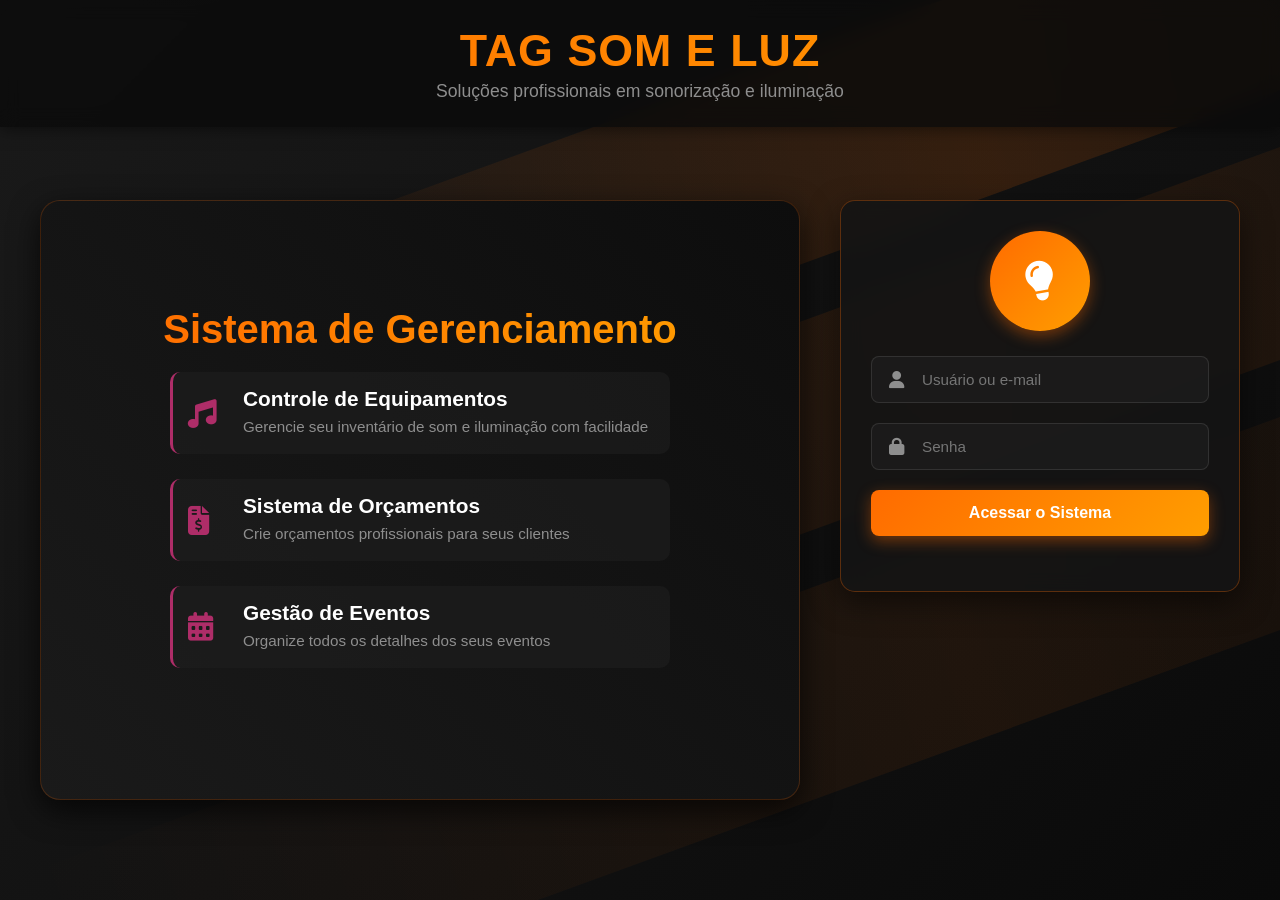
<file: codigo8.html>
<!DOCTYPE html>
<html lang="pt-BR">
<head>
    <meta charset="UTF-8">
    <meta name="viewport" content="width=device-width, initial-scale=1.0">
    <title>Tag Som e Luz - Sistema Integrado</title>
    <link rel="stylesheet" href="https://cdnjs.cloudflare.com/ajax/libs/font-awesome/6.4.0/css/all.min.css">
    <style>
        :root {
            --primary: #AE2D68;
            --primary-dark: #AE2D68;
            --dark: #121212;
            --gray: #8e8e8e;
            --light-gray: #dbdbdb;
            --white: #ffffff;
            --bg: #fafafa;
            --cinza-escuro: #333;
            --cinza-claro: #f5f5f5;
            --success: #4CAF50;
            --warning: #FFC107;
            --danger: #F44336;
        }
        
        * {
            margin: 0;
            padding: 0;
            box-sizing: border-box;
            font-family: 'Segoe UI', Roboto, Helvetica, Arial, sans-serif;
        }
        
        body {
            background: linear-gradient(135deg, #1a1a1a 0%, #0a0a0a 100%);
            color: #e0e0e0;
            min-height: 100vh;
            overflow-x: hidden;
        }
        
        /* Layout Principal */
        .app-container {
            display: flex;
            min-height: 100vh;
        }
        
        /* Sidebar */
        .sidebar {
            width: 250px;
            background: rgba(20, 20, 20, 0.95);
            backdrop-filter: blur(10px);
            border-right: 1px solid rgba(255, 107, 0, 0.3);
            padding: 20px 0;
            transition: all 0.3s;
            position: fixed;
            height: 100vh;
            z-index: 100;
        }
        
        .sidebar-header {
            padding: 0 20px 20px;
            border-bottom: 1px solid rgba(255, 255, 255, 0.1);
            margin-bottom: 20px;
        }
        
        .sidebar-logo {
            display: flex;
            align-items: center;
            margin-bottom: 15px;
        }
        
        .sidebar-logo-icon {
            width: 40px;
            height: 40px;
            background: linear-gradient(135deg, #AE2D68, #FF9E00);
            border-radius: 50%;
            display: flex;
            align-items: center;
            justify-content: center;
            margin-right: 10px;
            font-size: 1.2rem;
            color: white;
        }
        
        .sidebar-logo h1 {
            font-size: 1.4rem;
            background: linear-gradient(to right, #AE2D68, #ffffff);
            -webkit-background-clip: text;
            background-clip: text;
            color: transparent;
            letter-spacing: 1px;
            font-weight: 700;
        }
        
        .nav-menu {
            list-style: none;
            padding: 0 15px;
        }
        
        .nav-item {
            margin-bottom: 5px;
        }
        
        .nav-link {
            display: flex;
            align-items: center;
            padding: 12px 15px;
            border-radius: 8px;
            color: var(--gray);
            text-decoration: none;
            transition: all 0.3s;
        }
        
        .nav-link i {
            margin-right: 12px;
            font-size: 1.1rem;
            width: 24px;
            text-align: center;
        }
        
        .nav-link:hover {
            background: rgba(255, 107, 0, 0.1);
            color: var(--white);
        }
        
        .nav-link.active {
            background: rgba(255, 107, 0, 0.2);
            color: var(--primary);
            font-weight: 600;
        }
        
        /* Conteúdo Principal */
        .main-content {
            flex: 1;
            margin-left: 250px;
            padding: 20px;
        }
        
        /* Header */
        .topbar {
            display: flex;
            justify-content: space-between;
            align-items: center;
            background: rgba(20, 20, 20, 0.8);
            backdrop-filter: blur(10px);
            padding: 15px 25px;
            border-radius: 12px;
            margin-bottom: 25px;
            box-shadow: 0 5px 15px rgba(0, 0, 0, 0.3);
            border: 1px solid rgba(255, 107, 0, 0.2);
        }
        
        .page-title {
            font-size: 1.6rem;
            font-weight: 600;
            background: linear-gradient(to right, #AE2D68, #FF9E00);
            -webkit-background-clip: text;
            background-clip: text;
            color: transparent;
        }
        
        .user-info {
            display: flex;
            align-items: center;
        }
        
        .user-avatar {
            width: 40px;
            height: 40px;
            border-radius: 50%;
            background: linear-gradient(135deg, #AE2D68, #FF9E00);
            display: flex;
            align-items: center;
            justify-content: center;
            color: white;
            font-weight: bold;
            margin-right: 12px;
        }
        
        .user-name {
            font-weight: 500;
            margin-right: 15px;
        }
        
        .logout-btn {
            background: rgba(255, 107, 0, 0.2);
            color: var(--primary);
            border: none;
            padding: 8px 15px;
            border-radius: 5px;
            cursor: pointer;
            transition: all 0.3s;
        }
        
        .logout-btn:hover {
            background: rgba(255, 107, 0, 0.3);
        }
        
        /* Páginas */
        .page {
            display: none;
            animation: fadeIn 0.5s ease;
        }
        
        .page.active {
            display: block;
        }
        
        @keyframes fadeIn {
            from { opacity: 0; transform: translateY(20px); }
            to { opacity: 1; transform: translateY(0); }
        }
        
        /* Dashboard */
        .dashboard-stats {
            display: grid;
            grid-template-columns: repeat(auto-fit, minmax(250px, 1fr));
            gap: 20px;
            margin-bottom: 30px;
        }
        
        .stat-card {
            background: rgba(30, 30, 30, 0.7);
            border-radius: 12px;
            padding: 25px;
            text-align: center;
            border-left: 4px solid var(--primary);
            box-shadow: 0 5px 15px rgba(0, 0, 0, 0.2);
            transition: transform 0.3s;
        }
        
        .stat-card:hover {
            transform: translateY(-5px);
        }
        
        .stat-value {
            font-size: 2.5rem;
            font-weight: 700;
            background: linear-gradient(to right, #AE2D68, #FF9E00);
            -webkit-background-clip: text;
            background-clip: text;
            color: transparent;
            margin: 10px 0;
        }
        
        .stat-label {
            color: var(--gray);
            font-size: 1rem;
        }
        
        /* Login Page */
        .login-page {
            position: fixed;
            top: 0;
            left: 0;
            width: 100%;
            height: 100%;
            background: linear-gradient(135deg, #1a1a1a 0%, #0a0a0a 100%);
            z-index: 1000;
            display: flex;
            justify-content: center;
            align-items: center;
            padding: 20px;
        }
        
        .background-effects {
            position: absolute;
            top: 0;
            left: 0;
            width: 100%;
            height: 100%;
            z-index: -1;
            overflow: hidden;
        }
        
        .light-beam {
            position: absolute;
            width: 150%;
            height: 200px;
            background: linear-gradient(90deg, transparent, rgba(255, 107, 0, 0.15), transparent);
            transform: rotate(-20deg);
            animation: beamMovement 20s linear infinite;
        }
        
        .light-beam:nth-child(2) {
            top: 30%;
            animation-delay: -5s;
            opacity: 0.7;
        }
        
        .light-beam:nth-child(3) {
            top: 60%;
            animation-delay: -10s;
            opacity: 0.5;
        }
        
        @keyframes beamMovement {
            0% {
                left: -100%;
            }
            100% {
                left: 100%;
            }
        }
        
        .logo-header {
            text-align: center;
            padding: 25px 0;
            background: rgba(10, 10, 10, 0.8);
            backdrop-filter: blur(10px);
            position: absolute;
            top: 0;
            width: 100%;
            z-index: 10;
            box-shadow: 0 2px 15px rgba(0, 0, 0, 0.5);
        }
        
        .logo-header h1 {
            font-size: 2.8rem;
            background: linear-gradient(to right, #FF6B00, #FF9E00);
            -webkit-background-clip: text;
            background-clip: text;
            color: transparent;
            letter-spacing: 1px;
            font-weight: 700;
            margin-bottom: 5px;
        }
        
        .logo-header p {
            color: var(--gray);
            font-size: 1.1rem;
        }
        
        .main-container {
            display: flex;
            max-width: 1200px;
            width: 100%;
            margin-top: 100px;
        }
        
        .banner-container {
            flex: 1;
            display: flex;
            justify-content: center;
            align-items: center;
            padding: 20px;
            position: relative;
            overflow: hidden;
            border-radius: 20px;
            height: 600px;
            box-shadow: 0 10px 30px rgba(0, 0, 0, 0.7);
            background: linear-gradient(45deg, #1a1a1a 0%, #0d0d0d 100%);
            border: 1px solid rgba(255, 107, 0, 0.2);
        }
        
        .banner-content {
            position: relative;
            z-index: 2;
            text-align: center;
            padding: 30px;
            width: 100%;
        }
        
        .banner-title {
            font-size: 2.5rem;
            margin-bottom: 20px;
            background: linear-gradient(to right, #FF6B00, #FF9E00);
            -webkit-background-clip: text;
            background-clip: text;
            color: transparent;
            font-weight: 700;
        }
        
        .features {
            text-align: left;
            max-width: 500px;
            margin: 0 auto;
        }
        
        .feature {
            display: flex;
            align-items: center;
            margin-bottom: 25px;
            padding: 15px;
            background: rgba(30, 30, 30, 0.6);
            border-radius: 10px;
            border-left: 3px solid var(--primary);
            transition: transform 0.3s, background 0.3s;
        }
        
        .feature:hover {
            transform: translateX(10px);
            background: rgba(40, 40, 40, 0.8);
        }
        
        .feature i {
            font-size: 1.8rem;
            color: var(--primary);
            margin-right: 15px;
            min-width: 40px;
        }
        
        .feature-text h3 {
            font-size: 1.3rem;
            margin-bottom: 5px;
            color: var(--white);
        }
        
        .feature-text p {
            color: var(--gray);
            font-size: 0.95rem;
            line-height: 1.5;
        }
        
        .form-container {
            flex: 0 0 400px;
            margin-left: 40px;
        }
        
        .form-box {
            background: rgba(20, 20, 20, 0.9);
            border: 1px solid rgba(255, 107, 0, 0.3);
            border-radius: 15px;
            padding: 30px;
            margin-bottom: 20px;
            text-align: center;
            box-shadow: 0 10px 30px rgba(0, 0, 0, 0.5);
            backdrop-filter: blur(10px);
            transition: transform 0.3s, box-shadow 0.3s;
        }
        
        .form-box:hover {
            transform: translateY(-5px);
            box-shadow: 0 15px 35px rgba(255, 107, 0, 0.2);
        }
        
        .form-logo {
            width: 100px;
            height: 100px;
            background: linear-gradient(135deg, #FF6B00, #FF9E00);
            border-radius: 50%;
            display: flex;
            align-items: center;
            justify-content: center;
            margin: 0 auto 25px;
            font-size: 2.5rem;
            color: white;
            box-shadow: 0 5px 15px rgba(255, 107, 0, 0.4);
        }
        
        .form-logo i {
            transform: rotate(-10deg);
        }
        
        #login-form {
            margin-bottom: 25px;
        }
        
        .input-group {
            position: relative;
            margin-bottom: 20px;
        }
        
        .input-group input {
            width: 100%;
            padding: 14px 20px 14px 50px;
            border: 1px solid rgba(255, 255, 255, 0.1);
            border-radius: 8px;
            background: rgba(30, 30, 30, 0.7);
            color: var(--white);
            font-size: 0.95rem;
            transition: all 0.3s;
        }
        
        .input-group input:focus {
            outline: none;
            border-color: var(--primary);
            background: rgba(40, 40, 40, 0.8);
            box-shadow: 0 0 0 3px rgba(255, 107, 0, 0.2);
        }
        
        .input-group i {
            position: absolute;
            left: 18px;
            top: 50%;
            transform: translateY(-50%);
            color: var(--gray);
            font-size: 1.1rem;
        }
        
        .input-group input:focus + i {
            color: var(--primary);
        }
        
        #login-form input[type="submit"] {
            width: 100%;
            padding: 14px;
            background: linear-gradient(135deg, #FF6B00, #FF9E00);
            color: white;
            border: none;
            border-radius: 8px;
            font-weight: 600;
            font-size: 1rem;
            cursor: pointer;
            transition: all 0.3s;
            box-shadow: 0 5px 15px rgba(255, 107, 0, 0.4);
        }
        
        #login-form input[type="submit"]:hover {
            background: linear-gradient(135deg, #E05E00, #FF8C00);
            box-shadow: 0 7px 20px rgba(255, 107, 0, 0.6);
            transform: translateY(-2px);
        }
        
        .separator {
            display: flex;
            align-items: center;
            margin: 25px 0;
        }
        
        .separator .line {
            flex: 1;
            height: 1px;
            background: linear-gradient(90deg, transparent, rgba(255, 255, 255, 0.2), transparent);
        }
        
        .separator span {
            color: var(--gray);
            font-size: 0.9rem;
            margin: 0 15px;
            text-transform: uppercase;
            font-weight: 500;
        }
        
        .social-login {
            display: flex;
            flex-direction: column;
            align-items: center;
            margin-bottom: 20px;
        }
        
        .social-btn {
            display: flex;
            align-items: center;
            justify-content: center;
            width: 100%;
            padding: 12px;
            margin-bottom: 12px;
            border-radius: 8px;
            font-weight: 500;
            font-size: 0.95rem;
            cursor: pointer;
            transition: all 0.3s;
            color: white;
            text-decoration: none;
        }
        
        .facebook-btn {
            background: #1877F2;
            box-shadow: 0 4px 10px rgba(24, 119, 242, 0.3);
        }
        
        .google-btn {
            background: #ffffff;
            color: #333;
            box-shadow: 0 4px 10px rgba(0, 0, 0, 0.1);
        }
        
        .social-btn:hover {
            transform: translateY(-2px);
            box-shadow: 0 6px 15px rgba(24, 119, 242, 0.4);
        }
        
        .social-btn i {
            margin-right: 10px;
            font-size: 1.2rem;
        }
        
        .forgot-pass {
            text-align: center;
            margin-top: 15px;
        }
        
        .forgot-pass a {
            color: var(--primary);
            text-decoration: none;
            font-size: 0.9rem;
            transition: color 0.3s;
        }
        
        .forgot-pass a:hover {
            color: #FF9E00;
            text-decoration: underline;
        }
        
        .register-box {
            background: rgba(20, 20, 20, 0.9);
            border: 1px solid rgba(255, 255, 255, 0.1);
            border-radius: 15px;
            padding: 25px;
            text-align: center;
            margin-bottom: 20px;
            backdrop-filter: blur(10px);
        }
        
        .register-box p {
            color: var(--gray);
            font-size: 0.95rem;
        }
        
        .register-box a {
            color: var(--primary);
            font-weight: 600;
            text-decoration: none;
            transition: color 0.3s;
        }
        
        .register-box a:hover {
            color: #FF9E00;
            text-decoration: underline;
        }
        
        .download-app {
            text-align: center;
        }
        
        .download-app p {
            color: var(--gray);
            margin-bottom: 15px;
            font-size: 0.95rem;
        }
        
        .app-badges {
            display: flex;
            justify-content: center;
            gap: 15px;
        }
        
        .app-badge {
            height: 45px;
            border-radius: 8px;
            transition: transform 0.3s;
            box-shadow: 0 4px 10px rgba(0, 0, 0, 0.3);
        }
        
        .app-badge:hover {
            transform: translateY(-3px);
        }
        
        /* Equipamentos Page */
        .equipamentos-container {
            background: rgba(30, 30, 30, 0.7);
            border-radius: 12px;
            padding: 25px;
            box-shadow: 0 5px 15px rgba(0, 0, 0, 0.3);
            border: 1px solid rgba(255, 107, 0, 0.2);
        }
        
        .equipamentos-container h1 {
            font-size: 1.8rem;
            margin-bottom: 20px;
            text-align: left;
        }
        
        /* Filtros */
        .filtros {
            display: flex;
            gap: 15px;
            margin-bottom: 20px;
            flex-wrap: wrap;
        }
        
        select, input {
            padding: 10px;
            border-radius: 5px;
            border: 1px solid #444;
            background: rgba(40, 40, 40, 0.8);
            color: var(--white);
            min-width: 200px;
        }
        
        /* Tabela */
        table {
            width: 100%;
            border-collapse: collapse;
            background: rgba(40, 40, 40, 0.6);
            box-shadow: 0 2px 10px rgba(0,0,0,0.1);
            border-radius: 8px;
            overflow: hidden;
        }
        
        th, td {
            padding: 12px 15px;
            text-align: left;
            border-bottom: 1px solid rgba(255, 255, 255, 0.1);
        }
        
        th {
            background-color: var(--primary);
            color: white;
            font-weight: 600;
        }
        
        tr:hover {
            background-color: rgba(255, 107, 0, 0.05);
        }
        
        .status-barracao {
            background-color: rgba(212, 237, 218, 0.15);
            color: #d4edda;
            padding: 3px 8px;
            border-radius: 3px;
            font-size: 0.9em;
        }
        
        .status-outro {
            background-color: rgba(255, 243, 205, 0.15);
            color: #fff3cd;
        }
        
        /* Gerenciamento de Eventos */
        .eventos-container {
            background: rgba(30, 30, 30, 0.7);
            border-radius: 12px;
            padding: 25px;
            box-shadow: 0 5px 15px rgba(0, 0, 0, 0.3);
            border: 1px solid rgba(255, 107, 0, 0.2);
            margin-bottom: 30px;
        }
        
        .abas {
            display: flex;
            margin-bottom: 30px;
            border-bottom: 2px solid rgba(255, 107, 0, 0.2);
        }
        
        .aba {
            padding: 12px 25px;
            cursor: pointer;
            background: rgba(40, 40, 40, 0.6);
            margin-right: 5px;
            border-radius: 5px 5px 0 0;
            transition: all 0.3s;
            color: var(--gray);
        }
        
        .aba.ativa {
            background: rgba(255, 107, 0, 0.3);
            color: var(--white);
        }
        
        .conteudo-aba {
            display: none;
            animation: fadeIn 0.5s;
        }
        
        .conteudo-aba.ativa {
            display: block;
        }
        
        @keyframes fadeIn {
            from { opacity: 0; }
            to { opacity: 1; }
        }
        
        /* Formulários */
        .form-group {
            margin-bottom: 20px;
        }
        
        label {
            display: block;
            margin-bottom: 8px;
            font-weight: bold;
            color: var(--light-gray);
        }
        
        input, select, textarea {
            width: 100%;
            padding: 12px;
            border: 1px solid #444;
            border-radius: 5px;
            font-size: 16px;
            background: rgba(40, 40, 40, 0.8);
            color: var(--white);
        }
        
        textarea {
            min-height: 100px;
            resize: vertical;
        }
        
        .btn {
            background-color: var(--primary);
            color: white;
            border: none;
            padding: 12px 25px;
            border-radius: 5px;
            cursor: pointer;
            font-size: 16px;
            transition: 0.3s;
            margin-top: 10px;
        }
        
        .btn:hover {
            background-color: #E05E00;
            transform: translateY(-2px);
        }
        
        /* Lista de Equipamentos */
        .equipamentos-lista {
            display: grid;
            grid-template-columns: repeat(auto-fill, minmax(250px, 1fr));
            gap: 20px;
            margin-top: 30px;
        }
        
        .equipamento-card {
            background: rgba(40, 40, 40, 0.8);
            border-radius: 8px;
            padding: 20px;
            box-shadow: 0 3px 10px rgba(0,0,0,0.1);
            border: 1px solid rgba(255, 107, 0, 0.2);
            transition: all 0.3s;
        }
        
        .equipamento-card:hover {
            transform: translateY(-5px);
            box-shadow: 0 10px 20px rgba(255, 107, 0, 0.2);
        }
        
        .checkbox-container {
            display: flex;
            align-items: center;
            margin-top: 15px;
        }
        
        .checkbox-container input {
            width: auto;
            margin-right: 10px;
        }
        
        /* Checklist */
        .checklist-item {
            background: rgba(40, 40, 40, 0.8);
            padding: 15px;
            margin-bottom: 10px;
            border-radius: 5px;
            box-shadow: 0 2px 5px rgba(0,0,0,0.1);
            display: flex;
            justify-content: space-between;
            align-items: center;
            border: 1px solid rgba(255, 255, 255, 0.1);
            transition: all 0.3s;
        }
        
        .checklist-item:hover {
            background: rgba(50, 50, 50, 0.9);
        }
        
        .checklist-item.concluido {
            background: rgba(40, 60, 40, 0.5);
            border-color: rgba(100, 255, 100, 0.2);
        }
        
        .status {
            padding: 5px 10px;
            border-radius: 3px;
            font-size: 0.8em;
            font-weight: bold;
        }
        
        .status-pendente {
            background: rgba(255, 200, 100, 0.2);
            color: #FF9E00;
        }
        
        .status-concluido {
            background: rgba(100, 255, 100, 0.2);
            color: #4CAF50;
        }
        
        /* Orçamentos */
        .orcamento-container {
            background: rgba(30, 30, 30, 0.7);
            border-radius: 12px;
            padding: 25px;
            box-shadow: 0 5px 15px rgba(0, 0, 0, 0.3);
            border: 1px solid rgba(255, 107, 0, 0.2);
            margin-bottom: 30px;
        }
        
        .orcamento-header {
            display: flex;
            justify-content: space-between;
            align-items: center;
            margin-bottom: 20px;
        }
        
        .orcamento-info {
            display: grid;
            grid-template-columns: repeat(auto-fit, minmax(200px, 1fr));
            gap: 20px;
            margin-bottom: 20px;
        }
        
        .info-card {
            background: rgba(40, 40, 40, 0.8);
            padding: 15px;
            border-radius: 8px;
            border-left: 3px solid var(--primary);
        }
        
        .info-card h3 {
            color: var(--primary);
            margin-bottom: 5px;
            font-size: 1.1rem;
        }
        
        .equipamentos-table {
            width: 100%;
            border-collapse: collapse;
            margin: 20px 0;
        }
        
        .equipamentos-table th {
            background: rgba(255, 107, 0, 0.3);
            padding: 10px;
            text-align: left;
        }
        
        .equipamentos-table td {
            padding: 10px;
            border-bottom: 1px solid rgba(255, 255, 255, 0.1);
        }
        
        .total-orcamento {
            display: flex;
            justify-content: flex-end;
            margin-top: 20px;
            font-size: 1.2rem;
            font-weight: bold;
            color: var(--primary);
        }
        
        /* Calendário */
        .calendar-container {
            background: rgba(30, 30, 30, 0.7);
            border-radius: 12px;
            padding: 25px;
            margin-top: 25px;
            box-shadow: 0 5px 15px rgba(0, 0, 0, 0.3);
            border: 1px solid rgba(255, 107, 0, 0.2);
        }
        
        .calendar-header {
            display: flex;
            justify-content: space-between;
            align-items: center;
            margin-bottom: 20px;
        }
        
        .calendar-nav button {
            background: rgba(255, 107, 0, 0.3);
            color: white;
            border: none;
            padding: 8px 15px;
            border-radius: 5px;
            cursor: pointer;
            margin: 0 5px;
        }
        
        .calendar-grid {
            display: grid;
            grid-template-columns: repeat(7, 1fr);
            gap: 10px;
        }
        
        .calendar-day {
            background: rgba(40, 40, 40, 0.8);
            border-radius: 8px;
            padding: 15px 10px;
            text-align: center;
            min-height: 100px;
            position: relative;
            border: 1px solid rgba(255, 255, 255, 0.1);
            transition: all 0.3s;
        }
        
        .calendar-day:hover {
            background: rgba(50, 50, 50, 0.9);
            transform: translateY(-3px);
        }
        
        .day-header {
            font-weight: bold;
            margin-bottom: 10px;
            padding-bottom: 5px;
            border-bottom: 1px solid rgba(255, 255, 255, 0.1);
        }
        
        .event-item {
            background: rgba(255, 107, 0, 0.2);
            border-radius: 4px;
            padding: 5px;
            margin: 5px 0;
            font-size: 0.8rem;
            cursor: pointer;
            overflow: hidden;
            text-overflow: ellipsis;
            white-space: nowrap;
        }
        
        .event-item:hover {
            background: rgba(255, 107, 0, 0.3);
        }
        
        /* Modal */
        .modal {
            display: none;
            position: fixed;
            top: 0;
            left: 0;
            width: 100%;
            height: 100%;
            background: rgba(0, 0, 0, 0.8);
            z-index: 1000;
            align-items: center;
            justify-content: center;
        }
        
        .modal-content {
            background: rgba(30, 30, 30, 0.95);
            border-radius: 12px;
            padding: 30px;
            width: 90%;
            max-width: 600px;
            border: 1px solid var(--primary);
            position: relative;
        }
        
        .close-modal {
            position: absolute;
            top: 15px;
            right: 15px;
            font-size: 1.5rem;
            cursor: pointer;
            color: var(--gray);
        }
        
        /* Modal de Confirmação de Exclusão */
        .confirmation-modal {
            position: fixed;
            top: 0;
            left: 0;
            width: 100%;
            height: 100%;
            background: rgba(0, 0, 0, 0.8);
            z-index: 1000;
            display: flex;
            align-items: center;
            justify-content: center;
            display: none;
        }
        
        .confirmation-content {
            background: rgba(30, 30, 30, 0.95);
            border-radius: 12px;
            padding: 30px;
            width: 90%;
            max-width: 500px;
            border: 1px solid var(--danger);
            text-align: center;
        }
        
        .confirmation-buttons {
            display: flex;
            justify-content: center;
            gap: 15px;
            margin-top: 25px;
        }
        
        .btn-confirm {
            background: var(--danger);
            padding: 10px 20px;
            border-radius: 5px;
            color: white;
            border: none;
            cursor: pointer;
            font-weight: 600;
        }
        
        .btn-cancel {
            background: var(--gray);
            padding: 10px 20px;
            border-radius: 5px;
            color: white;
            border: none;
            cursor: pointer;
        }
        
        /* Responsivo */
        @media (max-width: 900px) {
            .main-container {
                flex-direction: column;
                padding: 20px;
            }
            
            .banner-container {
                width: 100%;
                margin-bottom: 30px;
                height: auto;
            }
            
            .form-container {
                width: 100%;
                margin-left: 0;
                max-width: 500px;
            }
            
            .sidebar {
                width: 70px;
                overflow: hidden;
            }
            
            .sidebar-header, .nav-link span {
                display: none;
            }
            
            .nav-link {
                justify-content: center;
                padding: 15px;
            }
            
            .nav-link i {
                margin-right: 0;
                font-size: 1.4rem;
            }
            
            .main-content {
                margin-left: 70px;
            }
            
            .abas {
                flex-direction: column;
            }
            
            .aba {
                border-radius: 0;
                margin-right: 0;
                margin-bottom: 2px;
            }
            
            .equipamentos-lista {
                grid-template-columns: 1fr;
            }
            
            .calendar-grid {
                grid-template-columns: repeat(7, 1fr);
                font-size: 0.8rem;
            }
            
            .calendar-day {
                min-height: 80px;
                padding: 10px 5px;
            }
        }
        
        @media (max-width: 768px) {
            .filtros {
                flex-direction: column;
            }
            
            table {
                font-size: 0.9em;
            }
            
            select, input {
                min-width: 100%;
            }
            
            .topbar {
                flex-direction: column;
                align-items: flex-start;
            }
            
            .user-info {
                margin-top: 15px;
                width: 100%;
                justify-content: space-between;
            }
            
            .orcamento-header {
                flex-direction: column;
                align-items: flex-start;
            }
            
            .btn-export {
                margin-top: 15px;
            }
            
            .calendar-grid {
                grid-template-columns: repeat(7, 1fr);
                font-size: 0.7rem;
            }
            
            .calendar-day {
                min-height: 70px;
                padding: 8px 3px;
            }
        }
        
        @media (max-width: 480px) {
            .form-box {
                padding: 20px;
            }
            
            .logo-header h1 {
                font-size: 2.2rem;
            }
            
            .banner-title {
                font-size: 2rem;
            }
            
            .feature {
                padding: 12px;
            }
            
            .calendar-grid {
                grid-template-columns: repeat(7, 1fr);
                gap: 5px;
            }
            
            
            .calendar-day {
                min-height: 60px;
                padding: 5px 2px;
            }
        }
    </style>
</head>
<body>
    <!-- Página de Login -->
    <div class="login-page" id="loginPage">
        <!-- Efeitos de fundo -->
        <div class="background-effects">
            <div class="light-beam"></div>
            <div class="light-beam"></div>
            <div class="light-beam"></div>
        </div>
        
        <!-- Cabeçalho -->
        <header class="logo-header">
            <h1>TAG SOM E LUZ</h1>
            <p>Soluções profissionais em sonorização e iluminação</p>
        </header>
        
        <!-- Conteúdo Principal -->
        <div class="main-container">
            <!-- Banner/Conteúdo -->
            <div class="banner-container">
                <div class="banner-content">
                    <h2 class="banner-title">Sistema de Gerenciamento</h2>
                    
                    <div class="features">
                        <div class="feature">
                            <i class="fas fa-music"></i>
                            <div class="feature-text">
                                <h3>Controle de Equipamentos</h3>
                                <p>Gerencie seu inventário de som e iluminação com facilidade</p>
                            </div>
                        </div>
                        
                        <div class="feature">
                            <i class="fas fa-file-invoice-dollar"></i>
                            <div class="feature-text">
                                <h3>Sistema de Orçamentos</h3>
                                <p>Crie orçamentos profissionais para seus clientes</p>
                            </div>
                        </div>
                        
                        <div class="feature">
                            <i class="fas fa-calendar-alt"></i>
                            <div class="feature-text">
                                <h3>Gestão de Eventos</h3>
                                <p>Organize todos os detalhes dos seus eventos</p>
                            </div>
                        </div>
                    </div>
                </div>
            </div>
            
            <!-- Formulário de Login -->
            <div class="form-container">
                <div class="form-box">
                    <div class="form-logo">
                        <i class="fas fa-lightbulb"></i>
                    </div>
                    
                    <form id="login-form">
                        <div class="input-group">
                            <i class="fas fa-user"></i>
                            <input type="text" name="username" placeholder="Usuário ou e-mail" required>
                        </div>
                        
                        <div class="input-group">
                            <i class="fas fa-lock"></i>
                            <input type="password" name="password" placeholder="Senha" required>
                        </div>
                        
                        <input type="submit" value="Acessar o Sistema">
                    </form>
                    
                    
                </div>
            </div>
        </div>
    </div>
    
    <!-- Sistema Principal -->
    <div class="app-container" id="appContainer" style="display: none;">
        <!-- Sidebar -->
        <div class="sidebar">
            <div class="sidebar-header">
                <div class="sidebar-logo">
                    <div class="sidebar-logo-icon">
                        <i class="fas fa-lightbulb"></i>
                    </div>
                    <h1>Tag SL</h1>
                </div>
            </div>
            
            <ul class="nav-menu">
                <li class="nav-item">
                    <a href="#" class="nav-link active" data-page="dashboard">
                        <i class="fas fa-home"></i>
                        <span>Dashboard</span>
                    </a>
                </li>
                <li class="nav-item">
                    <a href="#" class="nav-link" data-page="equipamentos">
                        <i class="fas fa-boxes"></i>
                        <span>Equipamentos</span>
                    </a>
                </li>
                <li class="nav-item">
                    <a href="#" class="nav-link" data-page="eventos">
                        <i class="fas fa-calendar-alt"></i>
                        <span>Eventos</span>
                    </a>
                </li>
                <li class="nav-item">
                    <a href="#" class="nav-link" data-page="orcamentos">
                        <i class="fas fa-file-invoice-dollar"></i>
                        <span>Orçamentos</span>
                    </a>
                </li>
                <li class="nav-item">
                    <a href="#" class="nav-link" data-page="agendamento">
                        <i class="fas fa-calendar-check"></i>
                        <span>Agendamento</span>
                    </a>
                </li>
                <li class="nav-item">
                    <a href="#" class="nav-link">
                        <i class="fas fa-cog"></i>
                        <span>Configurações</span>
                    </a>
                </li>
            </ul>
        </div>
        
        <!-- Conteúdo Principal -->
        <div class="main-content">
            <!-- Topbar -->
            <div class="topbar">
                <div class="page-title" id="currentPageTitle">Dashboard</div>
                <div class="user-info">
                    <div class="user-avatar">AD</div>
                    <div class="user-name">Admin</div>
                    <button class="logout-btn" id="logoutBtn">
                        <i class="fas fa-sign-out-alt"></i> Sair
                    </button>
                </div>
            </div>
            
            <!-- Dashboard -->
            <div class="page active" id="dashboard">
                <div class="dashboard-stats">
                    <div class="stat-card">
                        <i class="fas fa-boxes fa-2x"></i>
                        <div class="stat-value">243</div>
                        <div class="stat-label">Equipamentos</div>
                    </div>
                    <div class="stat-card">
                        <i class="fas fa-calendar-check fa-2x"></i>
                        <div class="stat-value">12</div>
                        <div class="stat-label">Eventos Ativos</div>
                    </div>
                    <div class="stat-card">
                        <i class="fas fa-file-invoice-dollar fa-2x"></i>
                        <div class="stat-value">8</div>
                        <div class="stat-label">Orçamentos</div>
                    </div>
                    <div class="stat-card">
                        <i class="fas fa-check-circle fa-2x"></i>
                        <div class="stat-value">86%</div>
                        <div class="stat-label">Checklists Concluídos</div>
                    </div>
                </div>
                
                <div class="equipamentos-container">
                    <h1><i class="fas fa-boxes"></i> Equipamentos Recentes</h1>
                    
                    <div class="filtros">
                        <select id="filtro-categoria">
                            <option value="">Todas Categorias</option>
                            <option value="estrutura">Estruturas</option>
                            <option value="iluminacao">Iluminação</option>
                            <option value="som">Sonorização</option>
                            <option value="controle">Controles</option>
                            <option value="acessorio">Acessórios</option>
                        </select>
                        
                        <select id="filtro-local">
                            <option value="">Todos Locais</option>
                            <option value="barracao">Barracão</option>
                            <option value="silene">Silene</option>
                            <option value="san-carlo">San Carlo</option>
                        </select>
                        
                        <input type="text" id="busca" placeholder="Pesquisar equipamento...">
                    </div>
                    
                    <table id="tabela-equipamentos">
                        <thead>
                            <tr>
                                <th>Material</th>
                                <th>Quantidade</th>
                                <th>Local</th>
                                <th>Observações</th>
                            </tr>
                        </thead>
                        <tbody>
                            <!-- Dados serão inseridos via JavaScript -->
                        </tbody>
                    </table>
                </div>
            </div>
            
            <!-- Página de Equipamentos -->
            <div class="page" id="equipamentos">
                <div class="equipamentos-container">
                    <h1><i class="fas fa-boxes"></i> Controle de Equipamentos</h1>
                    
                    <div class="filtros">
                        <select id="filtro-categoria2">
                            <option value="">Todas Categorias</option>
                            <option value="estrutura">Estruturas</option>
                            <option value="iluminacao">Iluminação</option>
                            <option value="som">Sonorização</option>
                            <option value="controle">Controles</option>
                            <option value="acessorio">Acessórios</option>
                        </select>
                        
                        <select id="filtro-local2">
                            <option value="">Todos Locais</option>
                            <option value="barracao">Barracão</option>
                            <option value="silene">Silene</option>
                            <option value="san-carlo">San Carlo</option>
                        </select>
                        
                        <input type="text" id="busca2" placeholder="Pesquisar equipamento...">
                    </div>
                    
                    <table id="tabela-equipamentos2">
                        <thead>
                            <tr>
                                <th>Material</th>
                                <th>Quantidade</th>
                                <th>Local</th>
                                <th>Observações</th>
                            </tr>
                        </thead>
                        <tbody>
                            <!-- Dados serão inseridos via JavaScript -->
                        </tbody>
                    </table>
                </div>
            </div>
            
            <!-- Página de Eventos -->
            <div class="page" id="eventos">
                <div class="eventos-container">
                    <h1><i class="fas fa-calendar-alt"></i> Gerenciamento de Eventos</h1>
                    
                    <!-- Abas -->
                    <div class="abas">
                        <div class="aba ativa" onclick="abrirAba('orcamento')">Orçamento</div>
                        <div class="aba" onclick="abrirAba('checklist')">Checklist Operacional</div>
                        <div class="aba" onclick="abrirAba('eventos-agendados')">Eventos Agendados</div>
                    </div>
                    
                    <!-- Aba Orçamento -->
                    <div id="orcamento" class="conteudo-aba ativa">
                        <h2>Novo Orçamento</h2>
                        
                        <form id="form-orcamento">
                            <div class="form-group">
                                <label for="cliente">Cliente*</label>
                                <input type="text" id="cliente" required>
                            </div>
                            
                            <div class="form-group">
                                <label for="evento">Tipo de Evento*</label>
                                <select id="evento" required>
                                    <option value="">Selecione...</option>
                                    <option value="casamento">Casamento</option>
                                    <option value="show">Show</option>
                                    <option value="corporativo">Evento Corporativo</option>
                                    <option value="festa">Festa Particular</option>
                                </select>
                            </div>
                            
                            <div class="form-group">
                                <label for="data">Data do Evento*</label>
                                <input type="date" id="data" required>
                            </div>
                            
                            <div class="form-group">
                                <label for="local">Local*</label>
                                <input type="text" id="local" required placeholder="Endereço completo">
                            </div>
                            
                            <div class="form-group">
                                <label for="observacoes">Detalhes do Evento</label>
                                <textarea id="observacoes" placeholder="Número de convidados, horários, necessidades especiais..."></textarea>
                            </div>
                            
                            <h3>Equipamentos Necessários</h3>
                            <div class="equipamentos-lista" id="lista-equipamentos">
                                <!-- Gerado dinamicamente pelo JavaScript -->
                            </div>
                            
                            <div style="margin-top: 20px; font-size: 1.2rem;">
                                Total: R$ <span id="total-orcamento-form">0.00</span>
                            </div>
                            
                            <button type="submit" class="btn">GERAR ORÇAMENTO</button>
                        </form>
                    </div>
                    
                    <!-- Aba Checklist -->
                    <div id="checklist" class="conteudo-aba">
                        <h2>Checklist Operacional</h2>
                        
                        <div class="form-group">
                            <label for="selecionar-evento">Selecione o Evento:</label>
                            <select id="selecionar-evento" class="form-control">
                                <option value="">Carregando eventos...</option>
                            </select>
                        </div>
                        
                        <div id="detalhes-evento" style="display: none;">
                            <h3>Informações do Evento</h3>
                            <p><strong>Cliente:</strong> <span id="checklist-cliente"></span></p>
                            <p><strong>Data:</strong> <span id="checklist-data"></span></p>
                            <p><strong>Local:</strong> <span id="checklist-local"></span></p>
                            
                            <h3 style="margin-top: 30px;">Checklist de Equipamentos</h3>
                            <div id="checklist-equipamentos">
                                <!-- Gerado dinamicamente -->
                            </div>
                            
                            <div class="form-group" style="margin-top: 30px;">
                                <label for="responsavel">Responsável pela Montagem:</label>
                                <input type="text" id="responsavel" placeholder="Nome do funcionário">
                            </div>
                            
                            <button class="btn" onclick="salvarChecklist()">SALVAR CHECKLIST</button>
                        </div>
                    </div>
                    
                    <!-- Aba Eventos Agendados -->
                    <div id="eventos-agendados" class="conteudo-aba">
                        <h2>Eventos Agendados</h2>
                        <div id="lista-eventos">
                            <option value="aprovado">Aprovado</option>
                            
                            <!-- Gerado dinamicamente -->
                        </div>

                        
                    </div>
                </div>
            </div>
            
            <!-- Página de Orçamentos -->
            <div class="page" id="orcamentos">
                <div class="orcamento-container">
                    <div class="orcamento-header">
                        <h1><i class="fas fa-file-invoice-dollar"></i> Orçamentos</h1>
                        <button class="btn" onclick="novoOrcamento()">
                            <i class="fas fa-plus"></i> Novo Orçamento
                        </button>
                    </div>
                    
                    <div class="filtros">
                        <select id="filtro-status">
                            <option value="">Todos os Status</option>
                            <option value="pendente">Pendente</option>
                            <option value="aprovado">Aprovado</option>
                            <option value="recusado">Recusado</option>
                        </select>
                        
                        <input type="text" id="busca-orcamento" placeholder="Pesquisar orçamento...">
                    </div>
                    
                    <div id="lista-orcamentos">
                        <!-- Orçamentos serão carregados aqui -->
                    </div>
                    
                </div>
                
                <!-- Detalhes do Orçamento (inicialmente oculto) -->
                <div id="detalhes-orcamento" style="display: none;">
                    <div class="orcamento-container">
                        <div class="orcamento-header">
                            <h1 id="orcamento-titulo">Detalhes do Orçamento</h1>
                            <button class="btn" id="btn-export">
                                <i class="fas fa-file-pdf"></i> Exportar PDF
                            </button>
                        </div>
                        
                        <div class="orcamento-info">
                            <div class="info-card">
                                <h3>Cliente</h3>
                                <p id="orc-cliente">-</p>
                            </div>
                            
                            <div class="info-card">
                                <h3>Data do Evento</h3>
                                <p id="orc-data">-</p>
                            </div>
                            
                            <div class="info-card">
                                <h3>Local</h3>
                                <p id="orc-local">-</p>
                            </div>
                            
                            <div class="info-card">
                                <h3>Status</h3>
                                <p id="orc-status">-</p>
                            </div>
                        </div>
                        
                        <h3>Equipamentos</h3>
                        <table class="equipamentos-table">
                            <thead>
                                <tr>
                                    <th>Equipamento</th>
                                    <th>Quantidade</th>
                                    <th>Dias</th>
                                    <th>Valor Unitário</th>
                                    <th>Subtotal</th>
                                </tr>
                            </thead>
                            <tbody id="tabela-equipamentos-orc">
                                <!-- Itens serão preenchidos por JS -->
                            </tbody>
                        </table>
                        
                        <div class="total-orcamento">
                            Total: <span id="total-orcamento">R$ 0,00</span>
                        </div>
                        
                        <div style="margin-top: 30px; display: flex; gap: 15px;">
                <button class="btn" style="background: var(--success);" id="btn-aprovar">Aprovar Orçamento</button>
                <button class="btn" style="background: var(--danger);" id="btn-recusar">Recusar Orçamento</button>
                <button class="btn" style="background: var(--dark);" id="btn-deletar">
                    <i class="fas fa-trash"></i> Excluir aqui
                </button>
                <button class="btn" onclick="fecharDetalhes()">Voltar</button>
            </div>
                    </div>
                </div>
            </div>
            
            <!-- Página de Agendamento -->
            <div class="page" id="agendamento">
                <div class="eventos-container">
                    <h1><i class="fas fa-calendar-alt"></i> Agenda de Eventos</h1>
                    
                    <div class="calendar-container">
                        <div class="calendar-header">
                            <h2 id="current-month">Junho 2024</h2>
                            <div class="calendar-nav">
                                <button id="prev-month"><i class="fas fa-chevron-left"></i></button>
                                <button id="today">Hoje</button>
                                <button id="next-month"><i class="fas fa-chevron-right"></i></button>
                            </div>
                        </div>
                        
                        <div class="calendar-grid" id="calendar-grid">
                            <!-- Dias serão gerados dinamicamente -->
                        </div>
                    </div>
                    
                    <div style="margin-top: 30px;">
                        <h2>Eventos Agendados</h2>
                        <div id="eventos-lista">
                            <!-- Eventos serão listados aqui -->
                        </div>
                    </div>
                </div>
            </div>
        </div>
    </div>

    <!-- Modal de Detalhes do Evento -->
    <div class="modal" id="event-modal">
        <div class="modal-content">
            <span class="close-modal" id="close-modal">&times;</span>
            <h2 id="modal-title">Detalhes do Evento</h2>
            
            <div class="form-group">
                <label for="event-cliente">Cliente</label>
                <input type="text" id="event-cliente" readonly>
            </div>
            
            <div class="form-group">
                <label for="event-data">Data</label>
                <input type="text" id="event-data" readonly>
            </div>
            
            <div class="form-group">
                <label for="event-local">Local</label>
                <input type="text" id="event-local" readonly>
            </div>
            
            <div class="form-group">
                <label for="event-tipo">Tipo de Evento</label>
                <input type="text" id="event-tipo" readonly>
            </div>
            
            <div class="form-group">
                <label>Equipamentos</label>
                <div id="event-equipamentos" style="max-height: 200px; overflow-y: auto; background: rgba(40,40,40,0.8); padding: 10px; border-radius: 5px;"></div>
            </div>
            
            <div class="form-group">
                <label for="event-responsavel">Responsável</label>
                <input type="text" id="event-responsavel">
            </div>
            
            <div class="form-group">
                <label for="event-observacoes">Observações</label>
                <textarea id="event-observacoes" rows="3"></textarea>
            </div>
            
            <div style="display: flex; gap: 10px; margin-top: 20px;">
                <button class="btn" id="btn-salvar-evento">Salvar</button>
                <button class="btn" style="background: var(--danger);" id="btn-cancelar-evento">Cancelar Evento</button>
            </div>
        </div>
    </div>

    <!-- Modal de Confirmação de Exclusão -->
    <div class="confirmation-modal" id="confirmationModal">
        <div class="confirmation-content">
            <h2><i class="fas fa-exclamation-triangle" style="color: var(--warning); margin-bottom: 15px;"></i></h2>
            <h3>Confirmar Exclusão</h3>
            <p>Tem certeza que deseja excluir permanentemente este orçamento?</p>
            <p style="font-size: 0.9rem; color: var(--gray); margin-top: 10px;">Esta ação não pode ser desfeita.</p>
            
            <div class="confirmation-buttons">
                <button class="btn-cancel" id="btn-cancel-delete">Cancelar</button>
                <button class="btn-confirm" id="btn-confirm-delete">Excluir Permanentemente</button>
            </div>
        </div>
    </div>


    <!-- Modal de Confirmação de Exclusão -->
    <div class="confirmation-modal" id="confirmationModal">
        <div class="confirmation-content">
            <h2><i class="fas fa-exclamation-triangle" style="color: var(--warning); margin-bottom: 15px;"></i></h2>
            <h3>Confirmar Exclusão</h3>
            <p>Tem certeza que deseja excluir permanentemente este orçamento?</p>
            <p style="font-size: 0.9rem; color: var(--gray); margin-top: 10px;">Esta ação não pode ser desfeita.</p>
            
            <div class="confirmation-buttons">
                <button class="btn-cancel" id="btn-cancel-delete">Cancelar</button>
                <button class="btn-confirm" id="btn-confirm-delete">Excluir Permanentemente</button>
            </div>
        </div>
    </div>

    <script>
        // Banco de dados simulado
        let eventos = JSON.parse(localStorage.getItem('eventosTag')) || [
            {
                id: 1,
                cliente: "Ana Silva",
                tipoEvento: "Casamento",
                data: "2024-06-15",
                local: "Salão de Festas Jardim das Flores",
                equipamentos: [
                    { nome: "Caixa de Som JBL 15\"", quantidade: 4 },
                    { nome: "Canhão de Luz RGB 200W", quantidade: 12 }
                ],
                responsavel: "Carlos Oliveira",
                observacoes: "Cerimônia às 16h, recepção às 18h",
                status: "confirmado"
            },
            {
                id: 2,
                cliente: "Produções Musicais LTDA",
                tipoEvento: "Show de Rock",
                data: "2024-06-20",
                local: "Teatro Municipal",
                equipamentos: [
                    { nome: "Caixa de Som JBL 15\"", quantidade: 8 },
                    { nome: "Estrutura Metálica Q30", quantidade: 1 },
                    { nome: "Máquina de Fumaça", quantidade: 2 }
                ],
                responsavel: "Roberto Santos",
                observacoes: "Soundcheck às 17h",
                status: "confirmado"
            }
        ];
        let orcamentos = JSON.parse(localStorage.getItem('orcamentosTag')) || [];
        let equipamentosDisponiveis = [
            { id: 1, nome: "Caixa de Som JBL 15\"", categoria: "som", diaria: 180 },
            { id: 2, nome: "Canhão de Luz RGB 200W", categoria: "iluminacao", diaria: 120 },
            { id: 3, nome: "Microfone Sem Fio Shure", categoria: "som", diaria: 80 },
            { id: 4, nome: "Estrutura Metálica Q30", categoria: "estrutura", diaria: 300 },
            { id: 5, nome: "Mesa de Som Behringer", categoria: "som", diaria: 150 },
            { id: 6, nome: "Projetor 5000 Lumens", categoria: "projecao", diaria: 200 },
            { id: 7, nome: "Máquina de Fumaça", categoria: "efeitos", diaria: 90 }
        ];

        // Dados dos equipamentos (extraídos do PDF)
        const equipamentos = [
    { material: "Estrutura Q30", quantidade: "43m total", local: "barracão", categoria: "estrutura" },
    { material: "1 metrô", quantidade: "4", local: "barracão", categoria: "estrutura" },
    { material: "1,5 metro", quantidade: "", local: "barracão", categoria: "estrutura" },
    { material: "2,5 metro", quantidade: "", local: "barracão", categoria: "estrutura" },
    { material: "3 metro", quantidade: "", local: "barracão", categoria: "estrutura" },
    { material: "Cubos", quantidade: "", local: "barracão", categoria: "estrutura" },
    { material: "Pés", quantidade: "", local: "barracão", categoria: "estrutura" },
    { material: "Curva grande", quantidade: "", local: "barracão", categoria: "estrutura" },
    { material: "Curva pequenas", quantidade: "", local: "barracão", categoria: "estrutura" },
    { material: "Sliver", quantidade: "", local: "barracão", categoria: "estrutura" },
    { material: "pal de carga", quantidade: "", local: "barracão", categoria: "estrutura" },
    { material: "Cinta de Sliver", quantidade: "", local: "barracão", categoria: "estrutura" },
    { material: "Estrutura Q20", quantidade: "", local: "barracão", categoria: "estrutura" },
    { material: "1metro", quantidade: "", local: "barracão", categoria: "estrutura" },
    { material: "1metro", quantidade: "", local: "barracão", categoria: "estrutura" },
    { material: "0,5", quantidade: "", local: "barracão", categoria: "estrutura" },
    { material: "Curva grande", quantidade: "", local: "barracão", categoria: "estrutura" },
    { material: "Curva pequena", quantidade: "", local: "barracão", categoria: "estrutura" },
    { material: "Cubos", quantidade: "", local: "barracão", categoria: "estrutura" },
    { material: "cubo", quantidade: "", local: "barracão", categoria: "estrutura" },
    { material: "Escada", quantidade: "", local: "barracão", categoria: "estrutura" },
    { material: "Pequena", quantidade: "", local: "barracão", categoria: "estrutura" },
    { material: "Grande", quantidade: "", local: "barracão", categoria: "estrutura" },
    { material: "Pista de LED", quantidade: "", local: "barracão", categoria: "iluminacao" },
    { material: "placas de LED", quantidade: "", local: "barracão", categoria: "iluminacao" },
    { material: "placas infinytparis", quantidade: "", local: "barracão", categoria: "iluminacao" },
    { material: "placas Paris", quantidade: "", local: "barracão", categoria: "iluminacao" },
    { material: "placas de DJ Paris", quantidade: "", local: "barracão", categoria: "iluminacao" },
    { material: "Placas de LED Paris", quantidade: "36", local: "barracão", categoria: "iluminacao", obs: "32 funcionando" },
    { material: "Caixas de Som", quantidade: "", local: "barracão", categoria: "som" },
    { material: "grave 18 leacs", quantidade: "", local: "barracão", categoria: "som" },
    { material: "grave 15 JBL Selenium", quantidade: "", local: "barracão", categoria: "som" },
    { material: "caixa 12 JBL Selenium master", quantidade: "", local: "barracão", categoria: "som" },
    { material: "caixa 12 JBL Selenium JBL", quantidade: "", local: "barracão", categoria: "som" },
    { material: "caixa 12 JBL Selenium master", quantidade: "", local: "barracão", categoria: "som" },
    { material: "caixa 15 JBL Selenium master", quantidade: "2", local: "barracão", categoria: "som" },
    { material: "caixa 15 transdutori", quantidade: "", local: "barracão", categoria: "som" },
    { material: "caixa de 15 passiva", quantidade: "", local: "barracão", categoria: "som" },
    { material: "graves 18 duplo", quantidade: "", local: "barracão", categoria: "som" },
    { material: "Palco", quantidade: "", local: "barracão", categoria: "estrutura" },
    { material: "módulos 2x1", quantidade: "", local: "barracão", categoria: "estrutura" },
    { material: "tábua 2x1", quantidade: "", local: "barracão", categoria: "estrutura" },
    { material: "Iluminação", quantidade: "", local: "barracão", categoria: "iluminacao" },
    { material: "canhão", quantidade: "", local: "barracão", categoria: "iluminacao" },
    { material: "canhão amber", quantidade: "", local: "barracão", categoria: "iluminacao" },
    { material: "canhão RGB", quantidade: "60", local: "barracão", categoria: "iluminacao", obs: "aproximadamente" },
    { material: "canhão RGB banda", quantidade: "", local: "barracão", categoria: "iluminacao" },
    { material: "canhão RGB Silene", quantidade: "", local: "barracão", categoria: "iluminacao" },
    { material: "luz néon", quantidade: "", local: "barracão", categoria: "iluminacao" },
    { material: "ribalta UV", quantidade: "", local: "barracão", categoria: "iluminacao" },
    { material: "lâmpada luz Negra", quantidade: "", local: "barracão", categoria: "iluminacao" },
    { material: "estrobo", quantidade: "", local: "barracão", categoria: "iluminacao" },
    { material: "estrobo de LED", quantidade: "", local: "barracão", categoria: "iluminacao" },
    { material: "estrobo lâmpada", quantidade: "", local: "barracão", categoria: "iluminacao" },
    { material: "laser", quantidade: "", local: "barracão", categoria: "iluminacao" },
    { material: "wale", quantidade: "", local: "barracão", categoria: "iluminacao" },
    { material: "wale", quantidade: "", local: "barracão", categoria: "iluminacao" },
    { material: "wale silene", quantidade: "", local: "barracão", categoria: "iluminacao" },
    { material: "movie de led", quantidade: "", local: "barracão", categoria: "iluminacao" },
    { material: "muvie de led", quantidade: "", local: "barracão", categoria: "iluminacao" },
    { material: "muvie de led", quantidade: "", local: "barracão", categoria: "iluminacao" },
    { material: "globos espelhados", quantidade: "", local: "barracão", categoria: "iluminacao" },
    { material: "caixa de madeira 30cm", quantidade: "", local: "barracão", categoria: "acessorio" },
    { material: "caixas de papelão", quantidade: "", local: "barracão", categoria: "acessorio" },
    { material: "globos grande", quantidade: "", local: "barracão", categoria: "iluminacao" },
    { material: "globos de 30cm", quantidade: "", local: "barracão", categoria: "iluminacao" },
    { material: "projeto", quantidade: "", local: "barracão", categoria: "acessorio" },
    { material: "skypaper", quantidade: "", local: "barracão", categoria: "iluminacao" },
    { material: "iluminação externa/interna", quantidade: "", local: "barracão", categoria: "iluminacao" },
    { material: "refletores", quantidade: "", local: "barracão", categoria: "iluminacao" },
    { material: "refletor de led 50w", quantidade: "", local: "barracão", categoria: "iluminacao" },
    { material: "refletor de lâmpada P", quantidade: "", local: "barracão", categoria: "iluminacao" },
    { material: "refletor de lâmpada G", quantidade: "", local: "barracão", categoria: "iluminacao" },
    { material: "canhão lâmpada", quantidade: "", local: "barracão", categoria: "iluminacao" },
    { material: "HQI", quantidade: "", local: "barracão", categoria: "iluminacao" },
    { material: "reator HQI", quantidade: "", local: "barracão", categoria: "iluminacao" },
    { material: "pim bim", quantidade: "", local: "barracão", categoria: "acessorio" },
    { material: "microfone", quantidade: "", local: "barracão", categoria: "som" },
    { material: "Mic karsect", quantidade: "", local: "barracão", categoria: "som" },
    { material: "Mic heat set", quantidade: "", local: "barracão", categoria: "som" },
    { material: "Mic AKG", quantidade: "2 base com 1 mic", local: "barracão", categoria: "som" },
    { material: "Mic com fio shure", quantidade: "", local: "barracão", categoria: "som" },
    { material: "Mic lê som", quantidade: "", local: "barracão", categoria: "som" },
    { material: "Tripé", quantidade: "", local: "barracão", categoria: "acessorio" },
    { material: "pedestal", quantidade: "", local: "barracão", categoria: "acessorio" },
    { material: "fumaça", quantidade: "5", local: "barracão", categoria: "acessorio" },
    { material: "infláveis", quantidade: "", local: "barracão", categoria: "acessorio" },
    { material: "estrelas", quantidade: "", local: "barracão", categoria: "acessorio" },
    { material: "quadrado", quantidade: "", local: "barracão", categoria: "acessorio" },
    { material: "tubo", quantidade: "", local: "barracão", categoria: "acessorio" },
    { material: "culer", quantidade: "", local: "barracão", categoria: "acessorio" },
    { material: "mesa de iluminação", quantidade: "", local: "barracão", categoria: "controle" },
    { material: "Control DMX512 preta", quantidade: "3", local: "barracão", categoria: "controle" },
    { material: "control dmx 512 operator", quantidade: "", local: "barracão", categoria: "controle" },
    { material: "control dmx 512 verde", quantidade: "", local: "barracão", categoria: "controle" },
    { material: "control 512 pista infinytparis", quantidade: "", local: "barracão", categoria: "controle" },
    { material: "control 512 pista de led", quantidade: "", local: "barracão", categoria: "controle" },
    { material: "control 512 azul", quantidade: "", local: "barracão", categoria: "controle" },
    { material: "Pilot", quantidade: "", local: "barracão", categoria: "controle" },
    { material: "mesa de som", quantidade: "", local: "barracão", categoria: "som" },
    { material: "oneal", quantidade: "", local: "barracão", categoria: "som" },
    { material: "behringer", quantidade: "", local: "barracão", categoria: "som" },
    { material: "wattsom P", quantidade: "", local: "barracão", categoria: "som" },
    { material: "wattsom G", quantidade: "", local: "barracão", categoria: "som" },
    { material: "Televisões", quantidade: "", local: "barracão", categoria: "acessorio" },
    { material: "Philco 48", quantidade: "", local: "barracão", categoria: "acessorio" },
    { material: "Philco 39", quantidade: "", local: "barracão", categoria: "acessorio" },
    { material: "Philco 43", quantidade: "", local: "barracão", categoria: "acessorio" },
    { material: "Philco 39", quantidade: "", local: "barracão", categoria: "acessorio" },
    { material: "controladora DJ", quantidade: "", local: "barracão", categoria: "controle" },
    { material: "wego", quantidade: "", local: "barracão", categoria: "controle" },
    { material: "ddj ergo", quantidade: "", local: "barracão", categoria: "controle" },
    { material: "xpoint", quantidade: "", local: "barracão", categoria: "controle" }
];

        // Variáveis para controle de exclusão
        let orcamentoAtualId = null; // Armazena o ID do orçamento sendo visualizado

        // Referências atuais para navegação no calendário
        let currentDate = new Date();
        let currentMonth = currentDate.getMonth();
        let currentYear = currentDate.getFullYear();
        let selectedEvent = null;

        // Nomes dos meses e dias
        const monthNames = ["Janeiro", "Fevereiro", "Março", "Abril", "Maio", "Junho", 
                           "Julho", "Agosto", "Setembro", "Outubro", "Novembro", "Dezembro"];
        const dayNames = ["Dom", "Seg", "Ter", "Qua", "Qui", "Sex", "Sáb"];

        // Função para carregar a tabela
        function carregarTabela(tableId, filtroCategoria = "", filtroLocal = "", busca = "") {
            const tbody = document.querySelector(`#${tableId} tbody`);
            tbody.innerHTML = "";
            
            const filtrados = equipamentos.filter(item => {
                const categoriaMatch = !filtroCategoria || item.categoria === filtroCategoria;
                const localMatch = !filtroLocal || item.local.includes(filtroLocal);
                const buscaMatch = !busca || item.material.toLowerCase().includes(busca.toLowerCase());
                
                return categoriaMatch && localMatch && buscaMatch;
            });
            
            if (filtrados.length === 0) {
                tbody.innerHTML = `<tr><td colspan="4" style="text-align:center;">Nenhum equipamento encontrado</td></tr>`;
                return;
            }
            
            filtrados.forEach(item => {
                const classeLocal = item.local === "barracão" ? "status-barracao" : "status-outro";
                
                tbody.innerHTML += `
                    <tr>
                        <td>${item.material}</td>
                        <td>${item.quantidade}</td>
                        <td><span class="${classeLocal}">${item.local}</span></td>
                        <td>${item.obs || "-"}</td>
                    </tr>
                `;
            });
        }
        
        // Login
        document.getElementById('login-form').addEventListener('submit', function(e) {
            e.preventDefault();
            const username = this.username.value;
            const password = this.password.value;
            
            if(!username || !password) {
                alert('Por favor, preencha todos os campos!');
                return;
            }
            
            // Simulação de login
            const formBox = document.querySelector('.form-box');
            formBox.style.transform = 'scale(0.98)';
            formBox.style.boxShadow = '0 5px 20px rgba(255, 107, 0, 0.3)';
            
            setTimeout(() => {
                formBox.style.transform = '';
                formBox.style.boxShadow = '';
                document.getElementById('loginPage').style.display = 'none';
                document.getElementById('appContainer').style.display = 'flex';
                
                // Carregar dados iniciais
                carregarTabela('tabela-equipamentos');
                carregarTabela('tabela-equipamentos2');
                carregarEquipamentos();
                carregarEventosParaChecklist();
                carregarListaEventos();
                carregarOrcamentos();
                renderCalendar();
                loadEventsList();
            }, 500);
        });
        
        // Logout
        document.getElementById('logoutBtn').addEventListener('click', function() {
            document.getElementById('appContainer').style.display = 'none';
            document.getElementById('loginPage').style.display = 'block';
            document.getElementById('login-form').reset();
            orcamentoAtualId = null; // Resetar ao fazer logout
        });
        
        // Navegação
        document.querySelectorAll('.nav-link').forEach(link => {
            link.addEventListener('click', function(e) {
                e.preventDefault();
                
                // Remover classe ativa de todos os links
                document.querySelectorAll('.nav-link').forEach(item => {
                    item.classList.remove('active');
                });
                
                // Adicionar classe ativa ao link clicado
                this.classList.add('active');
                
                // Esconder todas as páginas
                document.querySelectorAll('.page').forEach(page => {
                    page.classList.remove('active');
                });
                
                // Mostrar a página correspondente
                const pageId = this.getAttribute('data-page');
                if (pageId) {
                    document.getElementById(pageId).classList.add('active');
                    document.getElementById('currentPageTitle').textContent = 
                        this.querySelector('span').textContent;
                        
                    // Se for a página de eventos, carregar os dados
                    if (pageId === 'eventos') {
                        abrirAba('orcamento');
                    } else if (pageId === 'orcamentos') {
                        carregarOrcamentos();
                    } else if (pageId === 'agendamento') {
                        renderCalendar();
                        loadEventsList();
                    }
                }
            });
        });
        
        // Filtros Dashboard
        document.getElementById("filtro-categoria").addEventListener("change", (e) => {
            carregarTabela('tabela-equipamentos', e.target.value, document.getElementById("filtro-local").value, document.getElementById("busca").value);
        });
        
        document.getElementById("filtro-local").addEventListener("change", (e) => {
            carregarTabela('tabela-equipamentos', document.getElementById("filtro-categoria").value, e.target.value, document.getElementById("busca").value);
        });
        
        document.getElementById("busca").addEventListener("input", (e) => {
            carregarTabela('tabela-equipamentos', document.getElementById("filtro-categoria").value, document.getElementById("filtro-local").value, e.target.value);
        });
        
        // Filtros Página de Equipamentos
        document.getElementById("filtro-categoria2").addEventListener("change", (e) => {
            carregarTabela('tabela-equipamentos2', e.target.value, document.getElementById("filtro-local2").value, document.getElementById("busca2").value);
        });
        
        document.getElementById("filtro-local2").addEventListener("change", (e) => {
            carregarTabela('tabela-equipamentos2', document.getElementById("filtro-categoria2").value, e.target.value, document.getElementById("busca2").value);
        });
        
        document.getElementById("busca2").addEventListener("input", (e) => {
            carregarTabela('tabela-equipamentos2', document.getElementById("filtro-categoria2").value, document.getElementById("filtro-local2").value, e.target.value);
        });
        
        // Efeito de hover nas features
        const features = document.querySelectorAll('.feature');
        features.forEach(feature => {
            feature.addEventListener('mouseenter', () => {
                const icon = feature.querySelector('i');
                icon.style.transform = 'scale(1.2)';
                icon.style.color = '#FF9E00';
            });
            
            feature.addEventListener('mouseleave', () => {
                const icon = feature.querySelector('i');
                icon.style.transform = '';
                icon.style.color = '#FF6B00';
            });
        });
        
        // Funções para abas de eventos
        function abrirAba(abaId) {
            document.querySelectorAll('.conteudo-aba').forEach(aba => {
                aba.classList.remove('ativa');
            });
            
            document.querySelectorAll('.aba').forEach(aba => {
                aba.classList.remove('ativa');
            });
            
            document.getElementById(abaId).classList.add('ativa');
            document.querySelector(`.aba[onclick="abrirAba('${abaId}')"]`).classList.add('ativa');
            
            if (abaId === 'checklist') {
                carregarEventosParaChecklist();
            } else if (abaId === 'eventos-agendados') {
                carregarListaEventos();
            }
        }

        // Carrega equipamentos para seleção no orçamento
        function carregarEquipamentos() {
            const container = document.getElementById('lista-equipamentos');
            container.innerHTML = '';
            
            equipamentosDisponiveis.forEach(equip => {
                container.innerHTML += `
                    <div class="equipamento-card">
                        <h4>${equip.nome}</h4>
                        <p>R$ ${equip.diaria.toFixed(2)} /dia</p>
                        <div class="checkbox-container">
                            <input type="checkbox" id="equip-${equip.id}" value="${equip.id}">
                            <label for="equip-${equip.id}">Selecionar</label>
                        </div>
                        <div class="equipment-inputs" id="inputs-equip-${equip.id}" style="display: none; margin-top: 10px;">
                            <div>
                                <label>Quantidade: 
                                    <input type="number" min="1" value="1" id="qtd-equip-${equip.id}" style="width: 60px;">
                                </label>
                            </div>
                            <div>
                                <label>Dias: 
                                    <input type="number" min="1" value="1" id="dias-equip-${equip.id}" style="width: 60px;">
                                </label>
                            </div>
                        </div>
                    </div>
                `;
            });
            
            // Mostrar inputs quando seleciona
            document.querySelectorAll('#lista-equipamentos input[type="checkbox"]').forEach(checkbox => {
                checkbox.addEventListener('change', function() {
                    const inputsDiv = document.getElementById(`inputs-equip-${this.value}`);
                    inputsDiv.style.display = this.checked ? 'block' : 'none';
                    calcularTotalOrcamento();
                });
            });
            
            // Eventos para calcular total quando valores mudam
            document.getElementById('lista-equipamentos').addEventListener('input', function(e) {
                if (e.target.matches('input[type="number"]')) {
                    calcularTotalOrcamento();
                }
            });
        }
        
        // Calcular total do orçamento
        function calcularTotalOrcamento() {
            let total = 0;
            document.querySelectorAll('#lista-equipamentos input[type="checkbox"]:checked').forEach(checkbox => {
                const equipId = parseInt(checkbox.value);
                const qtd = parseInt(document.getElementById(`qtd-equip-${equipId}`).value) || 0;
                const dias = parseInt(document.getElementById(`dias-equip-${equipId}`).value) || 0;
                const equipamento = equipamentosDisponiveis.find(e => e.id === equipId);
                if (equipamento) {
                    total += equipamento.diaria * qtd * dias;
                }
            });
            document.getElementById('total-orcamento-form').textContent = total.toFixed(2);
        }

        // Formulário de orçamento
        document.getElementById('form-orcamento').addEventListener('submit', function(e) {
            e.preventDefault();
            
            const dataInput = document.getElementById('data').value; // Já está no formato YYYY-MM-DD

            const equipamentosSelecionados = [];
            document.querySelectorAll('#lista-equipamentos input[type="checkbox"]:checked').forEach(checkbox => {
                const equipId = parseInt(checkbox.value);
                const qtd = parseInt(document.getElementById(`qtd-equip-${equipId}`).value);
                const dias = parseInt(document.getElementById(`dias-equip-${equipId}`).value);
                const equipamento = equipamentosDisponiveis.find(e => e.id === equipId);
                
                equipamentosSelecionados.push({
                    id: equipId,
                    nome: equipamento.nome,
                    quantidade: qtd,
                    dias: dias,
                    diaria: equipamento.diaria,
                    subtotal: equipamento.diaria * qtd * dias
                });
            });
            const novoOrcamento = {
                id: Date.now(),
                cliente: document.getElementById('cliente').value,
                evento: document.getElementById('evento').value,
                data: dataInput,
                local: document.getElementById('local').value,
                observacoes: document.getElementById('observacoes').value,
                equipamentos: equipamentosSelecionados,
                total: parseFloat(document.getElementById('total-orcamento-form').textContent),
                status: 'pendente' // status padrão
            };
            
            orcamentos.push(novoOrcamento);
            localStorage.setItem('orcamentosTag', JSON.stringify(orcamentos));
            
            alert('Orçamento criado com sucesso! ID: ' + novoOrcamento.id);
            this.reset();
            carregarEquipamentos();
            document.getElementById('total-orcamento-form').textContent = '0.00';
            
            // Ir para a página de orçamentos
            document.querySelector('.nav-link[data-page="orcamentos"]').click();
        });

        // Carrega orçamentos
        function carregarOrcamentos() {
            const container = document.getElementById('lista-orcamentos');
            container.innerHTML = '';
            
            if (orcamentos.length === 0) {
                container.innerHTML = '<p>Nenhum orçamento cadastrado ainda.</p>';
                return;
            }
            
            const filtroStatus = document.getElementById('filtro-status').value;
            const busca = document.getElementById('busca-orcamento').value.toLowerCase();
            
            const filtrados = orcamentos.filter(orc => {
                const statusMatch = !filtroStatus || orc.status === filtroStatus;
                const buscaMatch = !busca || 
                    (orc.cliente && orc.cliente.toLowerCase().includes(busca)) ||
                    (orc.evento && orc.evento.toLowerCase().includes(busca)) ||
                    (orc.local && orc.local.toLowerCase().includes(busca));
                
                return statusMatch && buscaMatch;
            });
            
            if (filtrados.length === 0) {
                container.innerHTML = '<p>Nenhum orçamento encontrado com os filtros selecionados.</p>';
                return;
            }
            
            filtrados.forEach(orc => {
                let statusClass = '';
                let statusText = '';
                
                if (orc.status === 'pendente') {
                    statusClass = 'status-pendente';
                    statusText = 'PENDENTE';
                } else if (orc.status === 'aprovado') {
                    statusClass = 'status-concluido';
                    statusText = 'APROVADO';
                } else if (orc.status === 'recusado') {
                    statusClass = 'status-recusado';
                    statusText = 'RECUSADO';
                }
                
                container.innerHTML += `
                    <div class="info-card">
                        <h3>${orc.cliente} - ${orc.evento}</h3>
                        <p><strong>Data:</strong> ${formatarData(orc.data)}</p>
                        <p><strong>Local:</strong> ${orc.local || 'Não informado'}</p>
                        <p><strong>Status:</strong> <span class="status ${statusClass}">${statusText}</span></p>
                        <p><strong>Valor:</strong> R$ ${typeof orc.total === 'number' ? orc.total.toFixed(2) : '0.00'}</p>
                        <button class="btn" style="margin-top: 10px;" onclick="visualizarOrcamento(${orc.id})">Detalhes</button>
                    </div>
                `;
            });
        }

        // Visualizar orçamento
        function visualizarOrcamento(id) {
            const orcamento = orcamentos.find(o => o.id === id);
            if (orcamento) {
                orcamentoAtualId = id; // Armazena o ID do orçamento atual
                
                document.getElementById('orcamento-titulo').textContent = `Orçamento #${orcamento.id}`;
                document.getElementById('orc-cliente').textContent = orcamento.cliente;
                document.getElementById('orc-data').textContent = formatarData(orcamento.data);
                document.getElementById('orc-local').textContent = orcamento.local;
                
                let statusText = '';
                let statusClass = '';
                if (orcamento.status === 'pendente') {
                    statusText = 'PENDENTE';
                    statusClass = 'status-pendente';
                } else if (orcamento.status === 'aprovado') {
                    statusText = 'APROVADO';
                    statusClass = 'status-concluido';
                } else {
                    statusText = 'RECUSADO';
                    statusClass = 'status-recusado';
                }
                document.getElementById('orc-status').innerHTML = `<span class="status ${statusClass}">${statusText}</span>`;
                
                const tbody = document.getElementById('tabela-equipamentos-orc');
                tbody.innerHTML = '';
                
                let total = 0;
                orcamento.equipamentos.forEach(item => {
                    const subtotal = item.diaria * item.quantidade * item.dias;
                    total += subtotal;
                    
                    tbody.innerHTML += `
                        <tr>
                            <td>${item.nome}</td>
                            <td>${item.quantidade}</td>
                            <td>${item.dias}</td>
                            <td>R$ ${item.diaria.toFixed(2)}</td>
                            <td>R$ ${subtotal.toFixed(2)}</td>
                        </tr>
                    `;
                });
                
                document.getElementById('total-orcamento').textContent = `R$ ${total.toFixed(2)}`;
                
                // Configurar botões de aprovar/recusar
                document.getElementById('btn-aprovar').onclick = function() {
                    aprovarOrcamento(orcamento.id);
                };
                
                document.getElementById('btn-recusar').onclick = function() {
                    recusarOrcamento(orcamento.id);
                };
                
                // Configurar botão de exclusão
                document.getElementById('btn-deletar').onclick = function() {
                    mostrarConfirmacaoExclusao();
                };
                
                document.getElementById('lista-orcamentos').style.display = 'none';
                document.getElementById('detalhes-orcamento').style.display = 'block';
            }
        }
        
        // Função para mostrar modal de confirmação
        function mostrarConfirmacaoExclusao() {
            if (orcamentoAtualId === null) {
                alert("Nenhum orçamento selecionado!");
                return;
            }
            console.log("ID para exclusão:", orcamentoAtualId);
            document.getElementById('confirmationModal').style.display = 'flex';
        }

        // Função para fechar modal de confirmação
        function fecharConfirmacaoExclusao() {
            document.getElementById('confirmationModal').style.display = 'none';
        }

        // Função para deletar orçamento
        function deletarOrcamento() {
            if (orcamentoAtualId === null) return;
            
            try {
                const id = Number(orcamentoAtualId);
                const orcIndex = orcamentos.findIndex(o => o.id === id);
                
                if (orcIndex === -1) {
                    throw new Error(`Orçamento não encontrado: ${id}`);
                }

                orcamentos.splice(orcIndex, 1);
                localStorage.setItem('orcamentosTag', JSON.stringify(orcamentos));
                
                fecharDetalhes();
                carregarOrcamentos();
                fecharConfirmacaoExclusao();
                
                alert('Orçamento excluído com sucesso!');
                orcamentoAtualId = null;
            } catch (error) {
                console.error("Erro na exclusão:", error);
                alert("Falha ao excluir: " + error.message);
                fecharConfirmacaoExclusao();
            }
        }

        // Fechar detalhes do orçamento
        function fecharDetalhes() {
            document.getElementById('lista-orcamentos').style.display = 'grid';
            document.getElementById('detalhes-orcamento').style.display = 'none';
            orcamentoAtualId = null;
        }

        function aprovarOrcamento(id) {
            const orc = orcamentos.find(o => o.id === id);
            if (orc) {
                orc.status = 'aprovado';
                localStorage.setItem('orcamentosTag', JSON.stringify(orcamentos));
                
                // Corrigir a data antes de adicionar o evento
                adicionarEvento({
                    ...orc,
                    data: corrigirDataParaEvento(orc.data)
                });
                
                alert('Orçamento aprovado com sucesso! Evento agendado.');
                carregarOrcamentos();
                fecharDetalhes();
            }
        }

        function corrigirDataParaEvento(dataString) {
            if (!dataString || dataString.length < 10) return dataString;
            
            const ano = dataString.substring(0, 4);
            const mes = dataString.substring(5, 7);
            const dia = dataString.substring(8, 10);
            
            // Validar se os valores são numéricos
            if (isNaN(ano) || isNaN(mes) || isNaN(dia)) return dataString;
            
            const dataLocal = new Date(parseInt(ano), parseInt(mes) - 1, parseInt(dia));
            
            // Verificar se a data é válida
            if (isNaN(dataLocal.getTime())) return dataString;
            
            const anoCorrigido = dataLocal.getFullYear();
            const mesCorrigido = String(dataLocal.getMonth() + 1).padStart(2, '0');
            const diaCorrigido = String(dataLocal.getDate()).padStart(2, '0');
            
            return `${anoCorrigido}-${mesCorrigido}-${diaCorrigido}`;
        }

        function adicionarEvento(orcamento) {
            const novoEvento = {
                id: Date.now(),
                cliente: orcamento.cliente,
                tipoEvento: orcamento.evento,
                data: orcamento.data,
                local: orcamento.local,
                equipamentos: orcamento.equipamentos.map(eq => ({
                    nome: eq.nome,
                    quantidade: eq.quantidade
                })),
                responsavel: '',
                observacoes: orcamento.observacoes,
                status: "confirmado",
                checklist: orcamento.equipamentos.map(equip => ({
                    id: equip.id,
                    nome: equip.nome,
                    quantidade: equip.quantidade,
                    carregado: false,
                    montado: false,
                    testado: false
                }))
            };
            
            eventos.push(novoEvento);
            localStorage.setItem('eventosTag', JSON.stringify(eventos));
        }
        
        function recusarOrcamento(id) {
            const orc = orcamentos.find(o => o.id == id);
            if (!orc) return;

            if (!confirm('Tem certeza que deseja recusar este orçamento?')) {
                return;
            }

            orc.status = 'recusado';
            localStorage.setItem('orcamentosTag', JSON.stringify(orcamentos));
            
            alert('Orçamento recusado com sucesso!');
            carregarOrcamentos();
            fecharDetalhes();
        }

        function carregarEventosParaChecklist() {
            const select = document.getElementById('selecionar-evento');
            select.innerHTML = '<option value="">Selecione um evento...</option>';
            
            eventos.forEach(evento => {
                const option = document.createElement('option');
                option.value = evento.id;
                option.textContent = `${evento.cliente} - ${formatarData(evento.data)} - ${evento.tipoEvento}`;
                select.appendChild(option);
            });
            
            select.addEventListener('change', function() {
                const eventoId = parseInt(this.value);
                if (!eventoId) {
                    document.getElementById('detalhes-evento').style.display = 'none';
                    return;
                }
                
                const evento = eventos.find(e => e.id === eventoId);
                if (evento) {
                    document.getElementById('checklist-cliente').textContent = evento.cliente;
                    document.getElementById('checklist-data').textContent = formatarData(evento.data);
                    document.getElementById('checklist-local').textContent = evento.local;
                    
                    const checklistContainer = document.getElementById('checklist-equipamentos');
                    checklistContainer.innerHTML = '';
                    
                    evento.equipamentos.forEach(item => {
                        checklistContainer.innerHTML += `
                            <div class="checklist-item">
                                <div>
                                    <h4>${item.nome} (x${item.quantidade})</h4>
                                    <div style="display: flex; gap: 15px; margin-top: 5px;">
                                        <label><input type="checkbox"> Carregado</label>
                                        <label><input type="checkbox"> Montado</label>
                                        <label><input type="checkbox"> Testado</label>
                                    </div>
                                </div>
                                <span class="status status-pendente">PENDENTE</span>
                            </div>
                        `;
                    });
                    
                    document.getElementById('detalhes-evento').style.display = 'block';
                }
            });
        }

        function salvarChecklist() {
            const eventoId = parseInt(document.getElementById('selecionar-evento').value);
            const responsavel = document.getElementById('responsavel').value;
            
            if (eventoId && responsavel) {
                const eventoIndex = eventos.findIndex(e => e.id === eventoId);
                if (eventoIndex !== -1) {
                    eventos[eventoIndex].responsavel = responsavel;
                    localStorage.setItem('eventosTag', JSON.stringify(eventos));
                    alert('Checklist salvo com sucesso!');
                }
            } else {
                alert('Preencha o nome do responsável!');
            }
        }

        function carregarListaEventos() {
            const container = document.getElementById('lista-eventos');
            container.innerHTML = '';
            
            if (eventos.length === 0) {
                container.innerHTML = '<p>Nenhum evento cadastrado ainda.</p>';
                return;
            }
            
            eventos.forEach(evento => {
                let statusClass = '';
                let statusText = '';
                
                if (evento.status === 'orcamento') {
                    statusClass = 'status-pendente';
                    statusText = 'ORÇAMENTO';
                } else if (evento.status === 'em_andamento') {
                    statusClass = 'status-concluido';
                    statusText = 'EM ANDAMENTO';
                } else if (evento.status === 'confirmado') {
                    statusClass = 'status-concluido';
                    statusText = 'CONFIRMADO';
                }
                
                const concluidos = evento.checklist ? evento.checklist.filter(item => item.carregado && item.montado && item.testado).length : 0;
                const total = evento.checklist ? evento.checklist.length : 0;
                
                container.innerHTML += `
                    <div class="checklist-item" style="margin-bottom: 20px;">
                        <div>
                            <h3>${evento.cliente}</h3>
                            <p><strong>Data:</strong> ${formatarData(evento.data)}</p>
                            <p><strong>Local:</strong> ${evento.local}</p>
                            <p><strong>Equipamentos:</strong> ${concluidos}/${total} concluídos</p>
                            ${evento.responsavel ? `<p><strong>Responsável:</strong> ${evento.responsavel}</p>` : ''}
                        </div>
                        <span class="status ${statusClass}">${statusText}</span>
                    </div>
                `;
            });
        }

        function formatarData(dataString) {
            if (!dataString) return '';
            const partes = dataString.split('-');
            if (partes.length === 3) {
                const [ano, mes, dia] = partes;
                return `${dia.padStart(2, '0')}/${mes.padStart(2, '0')}/${ano}`;
            }
            return dataString;
        }
        
        function novoOrcamento() {
            document.querySelector('.nav-link[data-page="eventos"]').click();
            abrirAba('orcamento');
        }

        // Calendário
        function renderCalendar() {
            const calendarGrid = document.getElementById('calendar-grid');
            calendarGrid.innerHTML = '';
            
            // Atualizar cabeçalho com mês/ano atual
            document.getElementById('current-month').textContent = 
                `${monthNames[currentMonth]} ${currentYear}`;
            
            // Criar cabeçalhos dos dias da semana
            for (let i = 0; i < 7; i++) {
                const dayHeader = document.createElement('div');
                dayHeader.className = 'calendar-day';
                dayHeader.innerHTML = `<div class="day-header">${dayNames[i]}</div>`;
                calendarGrid.appendChild(dayHeader);
            }
            
            // Obter primeiro dia do mês e quantos dias tem o mês
            const firstDay = new Date(currentYear, currentMonth, 1).getDay();
            const daysInMonth = new Date(currentYear, currentMonth + 1, 0).getDate();
            
            // Criar dias vazios para o início do mês
            for (let i = 0; i < firstDay; i++) {
                const emptyDay = document.createElement('div');
                emptyDay.className = 'calendar-day empty';
                calendarGrid.appendChild(emptyDay);
            }
            
            // Criar os dias do mês
            const today = new Date();
            const currentDay = today.getDate();
            const currentMonthToday = today.getMonth();
            const currentYearToday = today.getFullYear();
            
            for (let day = 1; day <= daysInMonth; day++) {
                const dayElement = document.createElement('div');
                dayElement.className = 'calendar-day';
                
                // Destacar o dia atual
                const isToday = day === currentDay && 
                                currentMonth === currentMonthToday && 
                                currentYear === currentYearToday;
                
                dayElement.innerHTML = `
                    <div class="day-header ${isToday ? 'today' : ''}">${day}</div>
                    <div class="day-events" id="events-${day}"></div>
                `;
                
                calendarGrid.appendChild(dayElement);
                
                // Adicionar eventos a este dia, se houver
                const dateStr = `${currentYear}-${String(currentMonth + 1).padStart(2, '0')}-${String(day).padStart(2, '0')}`;
                addEventsToDay(day, dateStr);
            }
        }

        function addEventsToDay(day, dateStr) {
            // Formatar a data do calendário para YYYY-MM-DD
            const formattedDay = `${currentYear}-${String(currentMonth + 1).padStart(2, '0')}-${String(day).padStart(2, '0')}`;
            
            const dayEvents = eventos.filter(event => event.data === formattedDay);
            
            const eventsContainer = document.getElementById(`events-${day}`);
            
            if (!eventsContainer) return;
            
            eventsContainer.innerHTML = '';
            
            dayEvents.forEach(event => {
                const eventElement = document.createElement('div');
                eventElement.className = 'event-item';
                eventElement.textContent = `${event.cliente} - ${event.tipoEvento}`;
                eventElement.dataset.eventId = event.id;
                
                eventElement.addEventListener('click', function() {
                    openEventModal(event.id);
                });
                
                eventsContainer.appendChild(eventElement);
            });
        }

        function loadEventsList() {
            const eventosLista = document.getElementById('eventos-lista');
            eventosLista.innerHTML = '';
            
            if (eventos.length === 0) {
                eventosLista.innerHTML = '<p>Nenhum evento agendado</p>';
                return;
            }
            
            // Ordenar eventos por data
            eventos.sort((a, b) => new Date(a.data) - new Date(b.data));
            
            eventos.forEach(event => {
                // Usar a função formatarData em vez de toLocaleDateString
                const formattedDate = formatarData(event.data);
                
                const eventElement = document.createElement('div');
                eventElement.className = 'checklist-item';
                eventElement.innerHTML = `
                    <div>
                        <h3>${event.cliente} - ${event.tipoEvento}</h3>
                        <p><strong>Data:</strong> ${formattedDate}</p>
                        <p><strong>Local:</strong> ${event.local}</p>
                        <p><strong>Responsável:</strong> ${event.responsavel || 'A definir'}</p>
                    </div>
                    <span class="status status-concluido">CONFIRMADO</span>
                `;
                
                eventElement.addEventListener('click', function() {
                    openEventModal(event.id);
                });
                
                eventosLista.appendChild(eventElement);
            });
        }

        function openEventModal(eventId) {
            const event = eventos.find(e => e.id === eventId);
            if (!event) return;
            
            selectedEvent = event;
            
            const eventDate = new Date(event.data);
            const formattedDate = formatarData(event.data);

            document.getElementById('modal-title').textContent = `Evento #${event.id}`;
            document.getElementById('event-cliente').value = event.cliente;
            document.getElementById('event-data').value = formattedDate;
            document.getElementById('event-local').value = event.local;
            document.getElementById('event-tipo').value = event.tipoEvento;
            document.getElementById('event-responsavel').value = event.responsavel || '';
            document.getElementById('event-observacoes').value = event.observacoes || '';
            document.getElementById('btn-cancelar-evento').onclick = cancelEvent;
            // Listar equipamentos
            const equipamentosContainer = document.getElementById('event-equipamentos');
            equipamentosContainer.innerHTML = '';
            
            event.equipamentos.forEach(equip => {
                const equipElement = document.createElement('div');
                equipElement.textContent = `${equip.nome} (x${equip.quantidade})`;
                equipamentosContainer.appendChild(equipElement);
            });
            
            document.getElementById('event-modal').style.display = 'flex';
        }

        function closeModal() {
            document.getElementById('event-modal').style.display = 'none';
            selectedEvent = null;
        }

        function saveEvent() {
            if (!selectedEvent) return;
            
            selectedEvent.responsavel = document.getElementById('event-responsavel').value;
            selectedEvent.observacoes = document.getElementById('event-observacoes').value;
            
            localStorage.setItem('eventosTag', JSON.stringify(eventos));
            closeModal();
            renderCalendar();
            loadEventsList();
            
            alert('Evento atualizado com sucesso!');
        }

        function cancelEvent() {
            // Verifica se há um evento selecionado
            if (!selectedEvent) {
                alert('Nenhum evento selecionado!');
                return;
            }
            
            // Solicita confirmação do usuário
            if (!confirm(`Tem certeza que deseja cancelar o evento "${selectedEvent.cliente}"?`)) {
                return;
            }

            try {
                // Encontra o índice do evento no array
                const eventIndex = eventos.findIndex(e => e.id === selectedEvent.id);
                
                // Verifica se o evento foi encontrado
                if (eventIndex === -1) {
                    throw new Error('Evento não encontrado no sistema');
                }

                // Remove o evento do array
                eventos.splice(eventIndex, 1);
                
                // Atualiza o localStorage
                localStorage.setItem('eventosTag', JSON.stringify(eventos));
                
                // Fecha o modal
                closeModal();
                
                // Atualiza a interface
                renderCalendar();
                loadEventsList();
                carregarListaEventos();
                
                // Feedback ao usuário
                alert('Evento cancelado com sucesso!');
            } catch (error) {
                console.error('Erro ao cancelar evento:', error);
                alert(`Falha ao cancelar evento: ${error.message}`);
            }
        }

        // Inicialização do calendário e eventos
        document.addEventListener('DOMContentLoaded', function() {
            // Event listeners para navegação no calendário
            document.getElementById('prev-month').addEventListener('click', function() {
                currentMonth--;
                if (currentMonth < 0) {
                    currentMonth = 11;
                    currentYear--;
                }
                renderCalendar();
            });
            
            document.getElementById('next-month').addEventListener('click', function() {
                currentMonth++;
                if (currentMonth > 11) {
                    currentMonth = 0;
                    currentYear++;
                }
                renderCalendar();
            });
            
            document.getElementById('today').addEventListener('click', function() {
                const today = new Date();
                currentMonth = today.getMonth();
                currentYear = today.getFullYear();
                renderCalendar();
            });
            
            // Event listeners para o modal
            document.getElementById('close-modal').addEventListener('click', closeModal);
            document.getElementById('btn-salvar-evento').addEventListener('click', saveEvent);
            document.getElementById('btn-cancelar-evento').addEventListener('click', cancelEvent);
            
            // Event listeners para o modal de confirmação de exclusão
            document.getElementById('btn-confirm-delete').addEventListener('click', deletarOrcamento);
            document.getElementById('btn-cancel-delete').addEventListener('click', fecharConfirmacaoExclusao);
        });
    </script>
</body>
</html>
</file>
<file: style.css>
:root {
            --primary: #AE2D68;
            --primary-dark: #AE2D68;
            --dark: #121212;
            --gray: #8e8e8e;
            --light-gray: #dbdbdb;
            --white: #ffffff;
            --bg: #fafafa;
            --cinza-escuro: #333;
            --cinza-claro: #f5f5f5;
            --success: #4CAF50;
            --warning: #FFC107;
            
            --danger: #F44336;
        }
        
        * {
            margin: 0;
            padding: 0;
            box-sizing: border-box;
            font-family: 'Segoe UI', Roboto, Helvetica, Arial, sans-serif;
        }
        
        body {
            background: linear-gradient(135deg, #1a1a1a 0%, #0a0a0a 100%);
            color: #e0e0e0;
            min-height: 100vh;
            overflow-x: hidden;
        }
        
        /* Layout Principal */
        .app-container {
            display: flex;
            min-height: 100vh;
        }
        
        /* Sidebar */
        .sidebar {
            width: 250px;
            background: rgba(20, 20, 20, 0.95);
            backdrop-filter: blur(10px);
            border-right: 1px solid rgba(255, 107, 0, 0.3);
            padding: 20px 0;
            transition: all 0.3s;
            position: fixed;
            height: 100vh;
            z-index: 100;
        }
        
        .sidebar-header {
            padding: 0 20px 20px;
            border-bottom: 1px solid rgba(255, 255, 255, 0.1);
            margin-bottom: 20px;
        }
        
        .sidebar-logo {
            display: flex;
            align-items: center;
            margin-bottom: 15px;
        }
        
        .sidebar-logo-icon {
            width: 40px;
            height: 40px;
            background: linear-gradient(135deg, #AE2D68, #FF9E00);
            border-radius: 50%;
            display: flex;
            align-items: center;
            justify-content: center;
            margin-right: 10px;
            font-size: 1.2rem;
            color: white;
        }
        
        .sidebar-logo h1 {
            font-size: 1.4rem;
            background: linear-gradient(to right, #AE2D68, #ffffff);
            -webkit-background-clip: text;
            background-clip: text;
            color: transparent;
            letter-spacing: 1px;
            font-weight: 700;
        }
        
        .nav-menu {
            list-style: none;
            padding: 0 15px;
        }
        
        .nav-item {
            margin-bottom: 5px;
        }
        
        .nav-link {
            display: flex;
            align-items: center;
            padding: 12px 15px;
            border-radius: 8px;
            color: var(--gray);
            text-decoration: none;
            transition: all 0.3s;
        }
        
        .nav-link i {
            margin-right: 12px;
            font-size: 1.1rem;
            width: 24px;
            text-align: center;
        }
        
        .nav-link:hover {
            background: rgba(255, 107, 0, 0.1);
            color: var(--white);
        }
        
        .nav-link.active {
            background: rgba(255, 107, 0, 0.2);
            color: var(--primary);
            font-weight: 600;
        }
        
        /* Conteúdo Principal */
        .main-content {
            flex: 1;
            margin-left: 250px;
            padding: 50px;
        }
        
        /* Header */
        .topbar {
            display: flex;
            justify-content: space-between;
            align-items: center;
            background: rgba(20, 20, 20, 0.8);
            backdrop-filter: blur(10px);
            padding: 15px 25px;
            border-radius: 12px;
            margin-bottom: 25px;
            box-shadow: 0 5px 15px rgba(0, 0, 0, 0.3);
            border: 1px solid rgba(255, 107, 0, 0.2);
        }
        
        .page-title {
            font-size: 1.6rem;
            font-weight: 600;
            background: linear-gradient(to right, #AE2D68, #FF9E00);
            -webkit-background-clip: text;
            background-clip: text;
            color: transparent;
        }
        
        .user-info {
            display: flex;
            align-items: center;
        }
        
        .user-avatar {
            width: 40px;
            height: 40px;
            border-radius: 50%;
            background: linear-gradient(135deg, #AE2D68, #FF9E00);
            display: flex;
            align-items: center;
            justify-content: center;
            color: white;
            font-weight: bold;
            margin-right: 12px;
        }
        
        .user-name {
            font-weight: 500;
            margin-right: 15px;
        }
        
        .logout-btn {
            background: rgba(255, 107, 0, 0.2);
            color: var(--primary);
            border: none;
            padding: 8px 15px;
            border-radius: 5px;
            cursor: pointer;
            transition: all 0.3s;
        }
        
        .logout-btn:hover {
            background: rgba(255, 107, 0, 0.3);
        }
        
        /* Páginas */
        .page {
            display: none;
            animation: fadeIn 0.5s ease;
        }
        
        .page.active {
            display: block;
        }
        
        @keyframes fadeIn {
            from { opacity: 0; transform: translateY(20px); }
            to { opacity: 1; transform: translateY(0); }
        }
        
        /* Dashboard */
        .dashboard-stats {
            display: grid;
            grid-template-columns: repeat(auto-fit, minmax(250px, 1fr));
            gap: 20px;
            margin-bottom: 30px;
        }
        
        .stat-card {
            background: rgba(30, 30, 30, 0.7);
            border-radius: 12px;
            padding: 25px;
            text-align: center;
            border-left: 4px solid var(--primary);
            box-shadow: 0 5px 15px rgba(0, 0, 0, 0.2);
            transition: transform 0.3s;
        }
        
        .stat-card:hover {
            transform: translateY(-5px);
        }
        
        .stat-value {
            font-size: 2.5rem;
            font-weight: 700;
            background: linear-gradient(to right, #AE2D68, #FF9E00);
            -webkit-background-clip: text;
            background-clip: text;
            color: transparent;
            margin: 10px 0;
        }
        
        .stat-label {
            color: var(--gray);
            font-size: 1rem;
        }
        
        /* Login Page */
        .login-page {
            position: fixed;
            top: 0;
            left: 0;
            width: 100%;
            height: 100%;
            background: linear-gradient(135deg, #1a1a1a 0%, #0a0a0a 100%);
            z-index: 1000;
            display: flex;
            justify-content: center;
            align-items: center;
            padding: 20px;
        }
        
        .background-effects {
            position: absolute;
            top: 0;
            left: 0;
            width: 100%;
            height: 100%;
            z-index: -1;
            overflow: hidden;
        }
        
        .light-beam {
            position: absolute;
            width: 150%;
            height: 200px;
            background: linear-gradient(90deg, transparent, rgba(255, 107, 0, 0.15), transparent);
            transform: rotate(-20deg);
            animation: beamMovement 20s linear infinite;
        }
        
        .light-beam:nth-child(2) {
            top: 30%;
            animation-delay: -5s;
            opacity: 0.7;
        }
        
        .light-beam:nth-child(3) {
            top: 60%;
            animation-delay: -10s;
            opacity: 0.5;
        }
        
        @keyframes beamMovement {
            0% {
                left: -100%;
            }
            100% {
                left: 100%;
            }
        }
        
        .logo-header {
            text-align: center;
            padding: 10px 0;
            background: rgba(10, 10, 10, 0.8);
            backdrop-filter: blur(10px);
            position: absolute;
            top: 0;
            width: 100%;
            z-index: 10;
            box-shadow: 0 2px 15px rgba(0, 0, 0, 0.5);
        }
        
        .logo-header h1 {
            font-size: 2.8rem;
            background: linear-gradient(to right, #FF6B00, #FF9E00);
            -webkit-background-clip: text;
            background-clip: text;
            color: transparent;
            letter-spacing: 1px;
            font-weight: 700;
            margin-bottom: 5px;
        }
        
        .logo-header p {
            color: var(--gray);
            font-size: 1.1rem;
        }
        
        .main-container {
            flex: 1;
            display: flex;
            max-width: 1000px;
            width: 50%;
            margin-top: 50px;
        }

        
        .banner-container {
            flex: 1;
            display: flex;
            justify-content: center;
            align-items: center;
            padding: 20px;
            position: relative;
            overflow: hidden;
            border-radius: 20px;
            height: 600px;
            box-shadow: 0 10px 30px rgba(0, 0, 0, 0.7);
            background: linear-gradient(45deg, #1a1a1a 0%, #0d0d0d 100%);
            border: 1px solid rgba(255, 107, 0, 0.2);
        }
        
        .banner-content {
            position: relative;
            z-index: 2;
            text-align: center;
            padding: 30px;
            width: 100%;
        }
        
        .banner-title {
            font-size: 2.5rem;
            margin-bottom: 20px;
            background: linear-gradient(to right, #FF6B00, #FF9E00);
            -webkit-background-clip: text;
            background-clip: text;
            color: transparent;
            font-weight: 700;
        }
        
        .features {
            text-align: left;
            max-width: 500px;
            margin: 0 auto;
        }
        
        .feature {
            display: flex;
            align-items: center;
            margin-bottom: 25px;
            padding: 15px;
            background: rgba(30, 30, 30, 0.6);
            border-radius: 10px;
            border-left: 3px solid var(--primary);
            transition: transform 0.3s, background 0.3s;
        }
        
        .feature:hover {
            transform: translateX(10px);
            background: rgba(40, 40, 40, 0.8);
        }
        
        .feature i {
            font-size: 1.8rem;
            color: var(--primary);
            margin-right: 15px;
            min-width: 40px;
        }
        
        .feature-text h3 {
            font-size: 1.3rem;
            margin-bottom: 5px;
            color: var(--white);
        }
        
        .feature-text p {
            color: var(--gray);
            font-size: 0.95rem;
            line-height: 1.5;
        }
        
        .form-container {
            flex: 0 0 400px;
            margin-left: 40px;
        }
        
        
        
        .form-box:hover {
            transform: translateY(-5px);
            box-shadow: 0 15px 35px rgba(255, 107, 0, 0.2);
        }
        
        .form-logo {
    text-align: center;
    margin-bottom: 30px;
}
        
        .form-logo i {
            transform: rotate(-10deg);
        }
        
        #login-form {
            margin-bottom: 25px;
        }
        
        .input-group {
            position: relative;
            margin-bottom: 20px;
        }
        
        .input-group input {
            width: 100%;
            padding: 14px 20px 14px 50px;
            border: 1px solid rgba(255, 255, 255, 0.1);
            border-radius: 8px;
            background: rgba(30, 30, 30, 0.7);
            color: var(--white);
            font-size: 0.95rem;
            transition: all 0.3s;
        }
        
        .input-group input:focus {
            outline: none;
            border-color: var(--primary);
            background: rgba(40, 40, 40, 0.8);
            box-shadow: 0 0 0 3px rgba(255, 107, 0, 0.2);
        }
        
        .input-group i {
            position: absolute;
            left: 18px;
            top: 50%;
            transform: translateY(-50%);
            color: var(--gray);
            font-size: 1.1rem;
        }
        
        .input-group input:focus + i {
            color: var(--primary);
        }
        
        #login-form input[type="submit"] {
            width: 100%;
            padding: 14px;
            background: linear-gradient(135deg, #FF6B00, #FF9E00);
            color: white;
            border: none;
            border-radius: 8px;
            font-weight: 600;
            font-size: 1rem;
            cursor: pointer;
            transition: all 0.3s;
            box-shadow: 0 5px 15px rgba(255, 107, 0, 0.4);
        }
        
        #login-form input[type="submit"]:hover {
            background: linear-gradient(135deg, #E05E00, #FF8C00);
            box-shadow: 0 7px 20px rgba(255, 107, 0, 0.6);
            transform: translateY(-2px);
        }
        
        .separator {
            display: flex;
            align-items: center;
            margin: 25px 0;
        }
        
        .separator .line {
            flex: 1;
            height: 1px;
            background: linear-gradient(90deg, transparent, rgba(255, 255, 255, 0.2), transparent);
        }
        
        .separator span {
            color: var(--gray);
            font-size: 0.9rem;
            margin: 0 15px;
            text-transform: uppercase;
            font-weight: 500;
        }
        
        .social-login {
            display: flex;
            flex-direction: column;
            align-items: center;
            margin-bottom: 20px;
        }
        
        .social-btn {
            display: flex;
            align-items: center;
            justify-content: center;
            width: 100%;
            padding: 12px;
            margin-bottom: 12px;
            border-radius: 8px;
            font-weight: 500;
            font-size: 0.95rem;
            cursor: pointer;
            transition: all 0.3s;
            color: white;
            text-decoration: none;
        }
        
        .facebook-btn {
            background: #1877F2;
            box-shadow: 0 4px 10px rgba(24, 119, 242, 0.3);
        }
        
        .google-btn {
            background: #ffffff;
            color: #333;
            box-shadow: 0 4px 10px rgba(0, 0, 0, 0.1);
        }
        
        .social-btn:hover {
            transform: translateY(-2px);
            box-shadow: 0 6px 15px rgba(24, 119, 242, 0.4);
        }
        
        .social-btn i {
            margin-right: 10px;
            font-size: 1.2rem;
        }
        
        .forgot-pass {
            text-align: center;
            margin-top: 15px;
        }
        
        .forgot-pass a {
            color: var(--primary);
            text-decoration: none;
            font-size: 0.9rem;
            transition: color 0.3s;
        }
        
        .forgot-pass a:hover {
            color: #FF9E00;
            text-decoration: underline;
        }
        
        .register-box {
            background: rgba(20, 20, 20, 0.9);
            border: 1px solid rgba(255, 255, 255, 0.1);
            border-radius: 15px;
            padding: 25px;
            text-align: center;
            margin-bottom: 20px;
            backdrop-filter: blur(10px);
        }
        
        .register-box p {
            color: var(--gray);
            font-size: 0.95rem;
        }
        
        .register-box a {
            color: var(--primary);
            font-weight: 600;
            text-decoration: none;
            transition: color 0.3s;
        }
        
        .register-box a:hover {
            color: #FF9E00;
            text-decoration: underline;
        }
        
        .download-app {
            text-align: center;
        }
        
        .download-app p {
            color: var(--gray);
            margin-bottom: 15px;
            font-size: 0.95rem;
        }
        
        .app-badges {
            display: flex;
            justify-content: center;
            gap: 15px;
        }
        
        .app-badge {
            height: 45px;
            border-radius: 8px;
            transition: transform 0.3s;
            box-shadow: 0 4px 10px rgba(0, 0, 0, 0.3);
        }
        
        .app-badge:hover {
            transform: translateY(-3px);
        }
        
       /* Equipamentos Page - DEIXAR IGUAL A EVENTOAS */
.equipamentos-container {
    background: rgba(30, 30, 30, 0.7);
    border-radius: 12px;
    padding: 25px; /* Mudei para igual ao eventos-container */
    box-shadow: 0 5px 15px rgba(0, 0, 0, 0.3);
    border: 1px solid rgba(255, 107, 0, 0.2);
    margin-bottom: 30px; /* Adicionei esta linha para ficar igual */
    width: 100%;
    box-sizing: border-box;
}

.equipamentos-container h1 {
    font-size: clamp(1.2rem, 4vw, 1.8rem);
    margin-bottom: 15px;
    text-align: left;
    /* Removi o padding: 0 5px para não interferir */
}
        
        /* Filtros */
        .filtros {
            display: flex;
            gap: 15px;
            margin-bottom: 20px;
            flex-wrap: wrap;
        }
        
        select, input {
            padding: 10px;
            border-radius: 5px;
            border: 1px solid #444;
            background: rgba(40, 40, 40, 0.8);
            color: var(--white);
            min-width: 200px;
        }
        
        /* Tabela */
        table {
            width: 100%;
            border-collapse: collapse;
            background: rgba(40, 40, 40, 0.6);
            box-shadow: 0 2px 10px rgba(0,0,0,0.1);
            border-radius: 8px;
            overflow: hidden;
        }
        
        th, td {
            padding: 12px 15px;
            text-align: left;
            border-bottom: 1px solid rgba(255, 255, 255, 0.1);
        }
        
        th {
            background-color: var(--primary);
            color: white;
            font-weight: 600;
        }
        
        tr:hover {
            background-color: rgba(255, 107, 0, 0.05);
        }
        
        .status-barracao {
            background-color: rgba(212, 237, 218, 0.15);
            color: #d4edda;
            padding: 3px 8px;
            border-radius: 3px;
            font-size: 0.9em;
        }
        
        .status-outro {
            background-color: rgba(255, 243, 205, 0.15);
            color: #fff3cd;
        }
        
        /* Gerenciamento de Eventos */
        .eventos-container {
            background: rgba(30, 30, 30, 0.7);
            border-radius: 12px;
            padding: 10px;
            box-shadow: 0 5px 15px rgba(0, 0, 0, 0.3);
            border: 1px solid rgba(255, 107, 0, 0.2);
            margin-bottom: 30px;
        }
        
        .abas {
            display: flex;
            margin-bottom: 30px;
            border-bottom: 2px solid rgba(255, 107, 0, 0.2);
        }
        
        .aba {
            padding: 12px 25px;
            cursor: pointer;
            background: rgba(40, 40, 40, 0.6);
            margin-right: 5px;
            border-radius: 5px 5px 0 0;
            transition: all 0.3s;
            color: var(--gray);
        }
        
        .aba.ativa {
            background: rgba(255, 107, 0, 0.3);
            color: var(--white);
        }
        
        .conteudo-aba {
            display: none;
            animation: fadeIn 0.5s;
        }
        
        .conteudo-aba.ativa {
            display: block;
        }
        
        @keyframes fadeIn {
            from { opacity: 0; }
            to { opacity: 1; }
        }
        
        /* Formulários */
        .form-group {
            margin-bottom: 20px;
        }
        
        label {
            display: block;
            margin-bottom: 8px;
            font-weight: bold;
            color: var(--light-gray);
        }
        
        input, select, textarea {
            width: 100%;
            padding: 12px;
            border: 1px solid #444;
            border-radius: 5px;
            font-size: 16px;
            background: rgba(40, 40, 40, 0.8);
            color: var(--white);
        }
        
        textarea {
            min-height: 100px;
            resize: vertical;
        }
        
        .btn {
            background-color: var(--primary);
            color: white;
            border: none;
            padding: 12px 25px;
            border-radius: 5px;
            cursor: pointer;
            font-size: 16px;
            transition: 0.3s;
            margin-top: 10px;
        }
        
        .btn:hover {
            background-color: #E05E00;
            transform: translateY(-2px);
        }
        
        /* Lista de Equipamentos */
        .equipamentos-lista {
            display: grid;
            grid-template-columns: repeat(auto-fill, minmax(250px, 1fr));
            gap: 20px;
            margin-top: 30px;
        }
        
        .equipamento-card {
            background: rgba(40, 40, 40, 0.8);
            border-radius: 8px;
            padding: 20px;
            box-shadow: 0 3px 10px rgba(0,0,0,0.1);
            border: 1px solid rgba(255, 107, 0, 0.2);
            transition: all 0.3s;
        }
        
        .equipamento-card:hover {
            transform: translateY(-5px);
            box-shadow: 0 10px 20px rgba(255, 107, 0, 0.2);
        }
        
        .checkbox-container {
            display: flex;
            align-items: center;
            margin-top: 15px;
        }
        
        .checkbox-container input {
            width: auto;
            margin-right: 10px;
        }
        
        /* Checklist */
        .checklist-item {
            background: rgba(40, 40, 40, 0.8);
            padding: 15px;
            margin-bottom: 10px;
            border-radius: 5px;
            box-shadow: 0 2px 5px rgba(0,0,0,0.1);
            display: flex;
            justify-content: space-between;
            align-items: center;
            border: 1px solid rgba(255, 255, 255, 0.1);
            transition: all 0.3s;
        }
        
        .checklist-item:hover {
            background: rgba(50, 50, 50, 0.9);
        }
        
        .checklist-item.concluido {
            background: rgba(40, 60, 40, 0.5);
            border-color: rgba(100, 255, 100, 0.2);
        }
        
        .status {
            padding: 5px 10px;
            border-radius: 3px;
            font-size: 0.8em;
            font-weight: bold;
        }
        
        .status-pendente {
            background: rgba(255, 200, 100, 0.2);
            color: #FF9E00;
        }
        
        .status-concluido {
            background: rgba(100, 255, 100, 0.2);
            color: #4CAF50;
        }
        
        /* Orçamentos */
        .orcamento-container {
            background: rgba(30, 30, 30, 0.7);
            border-radius: 12px;
            padding: 25px;
            box-shadow: 0 5px 15px rgba(0, 0, 0, 0.3);
            border: 1px solid rgba(255, 107, 0, 0.2);
            margin-bottom: 30px;
        }
        
        .orcamento-header {
            display: flex;
            justify-content: space-between;
            align-items: center;
            margin-bottom: 20px;
        }
        
        .orcamento-info {
            display: grid;
            grid-template-columns: repeat(auto-fit, minmax(200px, 1fr));
            gap: 20px;
            margin-bottom: 20px;
        }
        
        .info-card {
            background: rgba(40, 40, 40, 0.8);
            padding: 15px;
            border-radius: 8px;
            border-left: 3px solid var(--primary);
        }
        
        .info-card h3 {
            color: var(--primary);
            margin-bottom: 5px;
            font-size: 1.1rem;
        }
        
        .equipamentos-table {
            width: 100%;
            border-collapse: collapse;
            margin: 20px 0;
        }
        
        .equipamentos-table th {
            background: rgba(255, 107, 0, 0.3);
            padding: 10px;
            text-align: left;
        }
        
        .equipamentos-table td {
            padding: 10px;
            border-bottom: 1px solid rgba(255, 255, 255, 0.1);
        }
        
        .total-orcamento {
            display: flex;
            justify-content: flex-end;
            margin-top: 20px;
            font-size: 1.2rem;
            font-weight: bold;
            color: var(--primary);
        }
        
        /* Calendário */
        .calendar-container {
            background: rgba(30, 30, 30, 0.7);
            border-radius: 12px;
            padding: 25px;
            margin-top: 25px;
            box-shadow: 0 5px 15px rgba(0, 0, 0, 0.3);
            border: 1px solid rgba(255, 107, 0, 0.2);
        }
        
        .calendar-header {
            display: flex;
            justify-content: space-between;
            align-items: center;
            margin-bottom: 20px;
        }
        
        .calendar-nav button {
            background: rgba(255, 107, 0, 0.3);
            color: white;
            border: none;
            padding: 8px 15px;
            border-radius: 5px;
            cursor: pointer;
            margin: 0 5px;
        }
        
        .calendar-grid {
            display: grid;
            grid-template-columns: repeat(7, 1fr);
            gap: 10px;
        }
        
        .calendar-day {
            background: rgba(40, 40, 40, 0.8);
            border-radius: 8px;
            padding: 15px 10px;
            text-align: center;
            min-height: 100px;
            position: relative;
            border: 1px solid rgba(255, 255, 255, 0.1);
            transition: all 0.3s;
        }
        
        .calendar-day:hover {
            background: rgba(50, 50, 50, 0.9);
            transform: translateY(-3px);
        }
        
        .day-header {
            font-weight: bold;
            margin-bottom: 10px;
            padding-bottom: 5px;
            border-bottom: 1px solid rgba(255, 255, 255, 0.1);
        }
        
        .event-item {
            background: rgba(255, 107, 0, 0.2);
            border-radius: 4px;
            padding: 5px;
            margin: 5px 0;
            font-size: 0.8rem;
            cursor: pointer;
            overflow: hidden;
            text-overflow: ellipsis;
            white-space: nowrap;
        }
        
        .event-item:hover {
            background: rgba(255, 107, 0, 0.3);
        }
        
        /* Modal */
        .modal {
            display: none;
            position: fixed;
            top: 0;
            left: 0;
            width: 100%;
            height: 100%;
            background: rgba(0, 0, 0, 0.8);
            z-index: 1000;
            align-items: center;
            justify-content: center;
        }
        
        .modal-content {
            background: rgba(30, 30, 30, 0.95);
            border-radius: 12px;
            padding: 30px;
            width: 90%;
            max-width: 600px;
            max-height: 70vh; /* Adiciona altura máxima */
             overflow-y: auto; /* Adiciona scroll se necessário */
            border: 1px solid var(--primary);
            position: relative;
         /* Nova propriedade para controlar a altura */
    height: auto; /* Altura automática baseada no conteúdo */
    min-height: 200px; /* Altura mínima para evitar que fique muito pequeno */
}
        
        .close-modal {
            position: absolute;
            top: 15px;
            right: 15px;
            font-size: 1.5rem;
            cursor: pointer;
            color: var(--gray);
        }
        
        /* Modal de Confirmação de Exclusão */
        .confirmation-modal {
            position: fixed;
            top: 0;
            left: 0;
            width: 100%;
            height: 100%;
            background: rgba(0, 0, 0, 0.8);
            z-index: 1000;
            display: flex;
            align-items: center;
            justify-content: center;
            display: none;
        }
        
        .confirmation-content {
            background: rgba(30, 30, 30, 0.95);
            border-radius: 12px;
            padding: 30px;
            width: 90%;
            max-width: 500px;
            border: 1px solid var(--danger);
            text-align: center;
        }
        
        .confirmation-buttons {
            display: flex;
            justify-content: center;
            gap: 15px;
            margin-top: 25px;
        }
        
        .btn-confirm {
            background: var(--danger);
            padding: 10px 20px;
            border-radius: 5px;
            color: white;
            border: none;
            cursor: pointer;
            font-weight: 600;
        }
        
        .btn-cancel {
            background: var(--gray);
            padding: 10px 20px;
            border-radius: 5px;
            color: white;
            border: none;
            cursor: pointer;
        }
        
      /* ===== RESPONSIVIDADE CORRIGIDA ===== */
@media (max-width: 900px) {
    .main-container {
        flex-direction: column;
        padding: 15px;
    }
    
    .banner-container, .form-container {
        width: 100%;
        margin: 0 0 20px 0;
    }
    
    .sidebar {
        width: 70px;
    }
    
    .sidebar-header, .nav-link span {
        display: none;
    }
    
    .main-content {
        margin-left: 70px !important;
        padding: 15px !important;
    }

    .topbar {
        padding: 12px 15px;
    }

    .page-title {
        font-size: 1.3rem;
    }
}

@media (max-width: 768px) {
    body {
        font-size: 14px;
        -webkit-text-size-adjust: 100%;
        text-size-adjust: 100%;
    }

    .main-content {
        padding: 10px !important;
        margin-left: 70px !important;
    }

    .equipamentos-container {
        padding: 15px 10px !important;
        margin: 10px 0 !important;
        width: 100% !important;
    }

    .topbar {
        flex-direction: column;
        align-items: flex-start;
        gap: 10px;
        padding: 15px;
        margin-bottom: 15px;
    }

    .user-info {
        margin-top: 10px;
        width: 100%;
        justify-content: space-between;
    }

    /* Correção para tabelas em mobile */
    .data-table-container {
        overflow-x: auto;
        -webkit-overflow-scrolling: touch;
        margin: 0 -10px;
        padding: 0 10px;
    }

    table {
        min-width: 600px;
        font-size: 0.85em;
    }

    th, td {
        padding: 8px 10px;
    }

    .calendar-grid {
        grid-template-columns: repeat(7, 1fr);
        gap: 5px;
        font-size: 0.7rem;
    }

    .calendar-day {
        min-height: 60px;
        padding: 5px 2px;
    }

    .event-item {
        font-size: 0.6rem;
        padding: 2px;
    }
}

@media (max-width: 480px) {
    .main-content {
        padding: 8px 5px !important;
        margin-left: 60px !important;
    }

    .sidebar {
        width: 60px;
    }

    .logo-header h1 {
        font-size: 1.5rem;
    }
    
    .banner-title {
        font-size: 1.3rem;
    }

    .form-box {
        padding: 15px;
    }

    .feature {
        padding: 10px;
        flex-direction: column;
        text-align: center;
    }

    .feature i {
        margin-right: 0;
        margin-bottom: 10px;
    }

    .calendar-day {
        min-height: 50px;
        padding: 3px 1px;
        font-size: 0.6rem;
    }

    /* Correção específica para equipamentos em mobile */
    .equipamentos-container {
        padding: 12px 8px !important;
        margin: 5px 0 !important;
    }

    .filtros {
        flex-direction: column;
        gap: 10px;
    }

    select, input {
        min-width: 100%;
        padding: 8px;
    }
    
    /* Ajuste para iPhone pequeno */
    .topbar {
        padding: 10px 12px;
    }
    
    .page-title {
        font-size: 1.1rem;
    }
}

/* Correção extra para iPhones muito pequenos */
@media (max-width: 320px) {
    .main-content {
        padding: 5px 3px !important;
        margin-left: 55px !important;
    }
    
    .sidebar {
        width: 55px;
    }
    
    .equipamentos-container {
        padding: 10px 5px !important;
    }
    
    .topbar {
        padding: 8px 10px;
    }
}

/* Garantir que não haja zoom forçado */
@media screen and (max-width: 768px) {
    input, select, textarea {
        font-size: 16px !important;
    }
}

/* Correção para evitar transbordamento horizontal */
.app-container {
    max-width: 100vw;
    overflow-x: hidden;
}

.main-content {
    width: 100%;
    max-width: 100vw;
}
</file>
